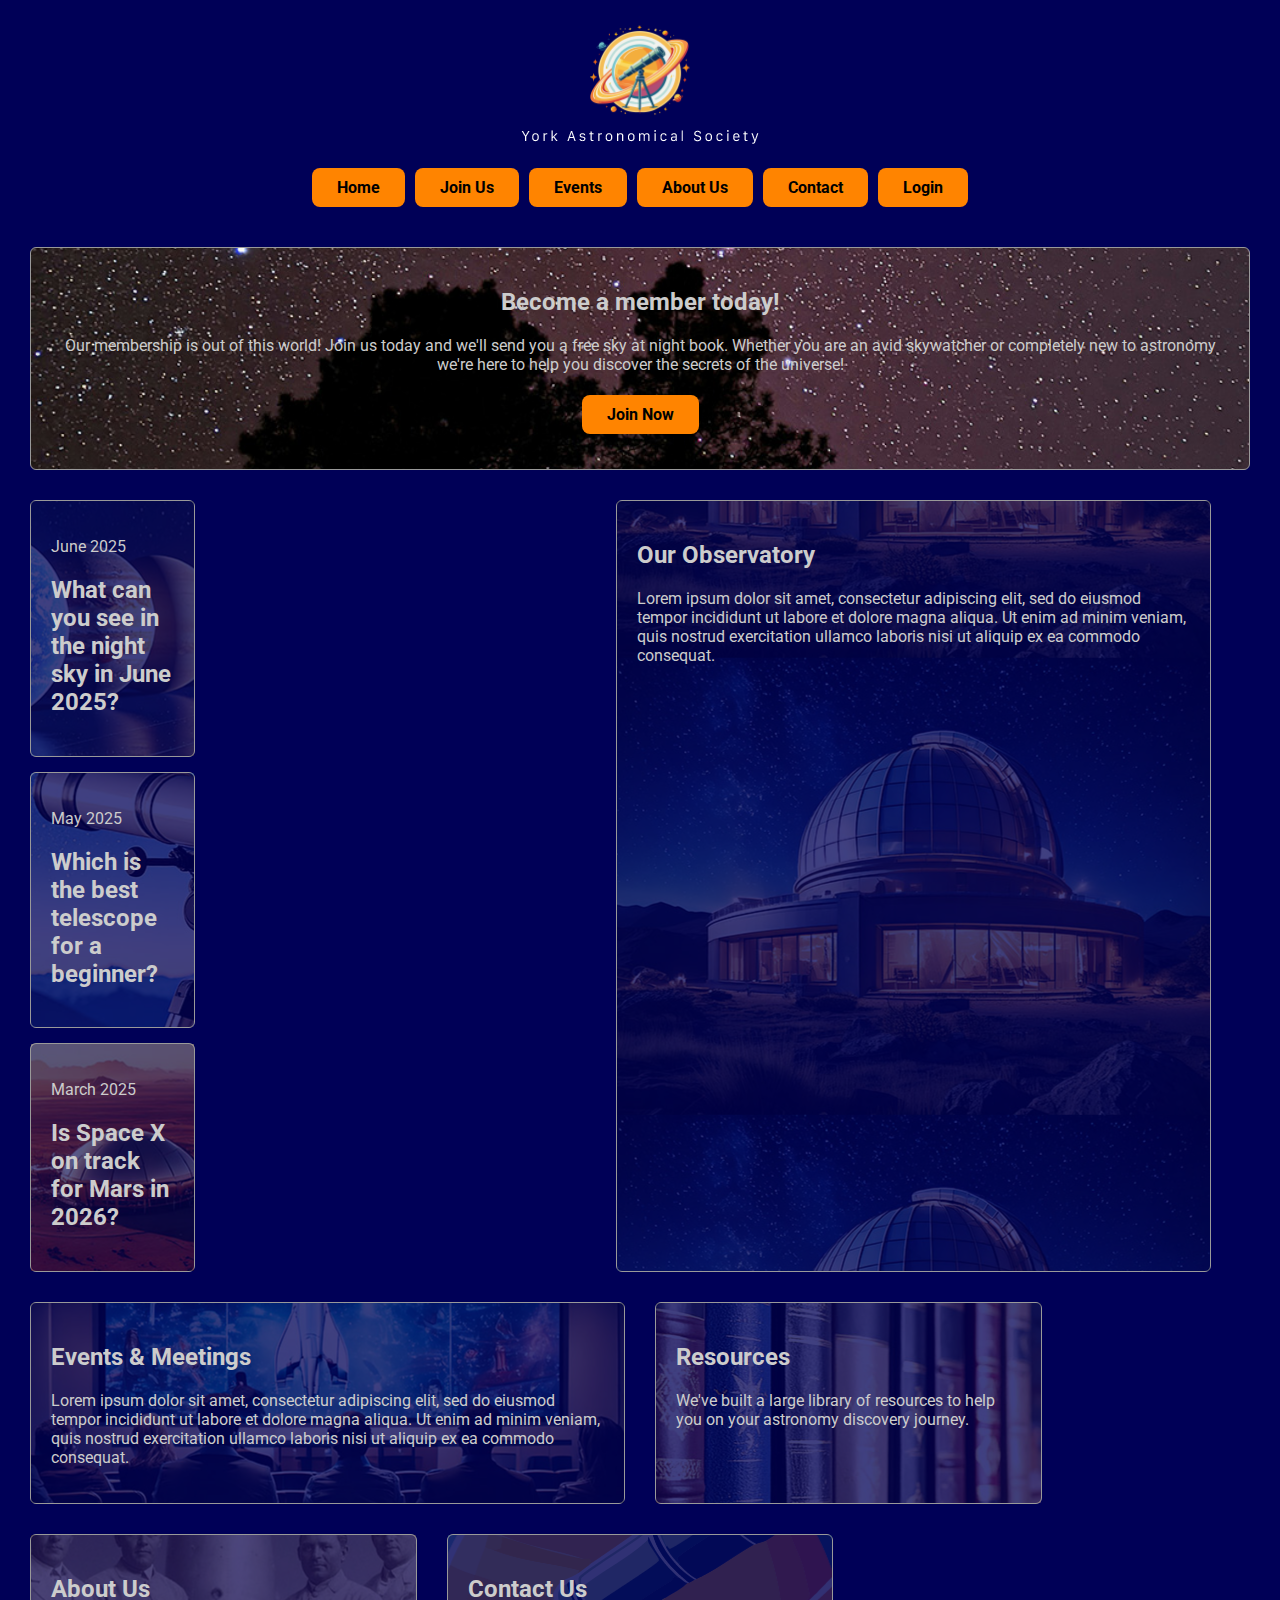
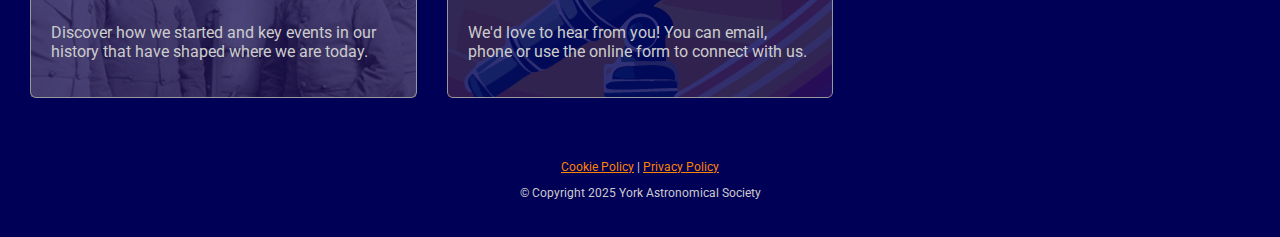
<file: index.htm>
<!DOCTYPE html>
<!--[if lt IE 7]>      <html class="no-js lt-ie9 lt-ie8 lt-ie7"> <![endif]-->
<!--[if IE 7]>         <html class="no-js lt-ie9 lt-ie8"> <![endif]-->
<!--[if IE 8]>         <html class="no-js lt-ie9"> <![endif]-->
<!--[if gt IE 8]>      <html class="no-js"> <![endif]-->
<html>
    <head>
        <meta charset="utf-8">
        <meta http-equiv="X-UA-Compatible" content="IE=edge">
        <title>York Astronomical Society</title>
        <meta name="description" content="The main website for The Astronomy Club UK">
        <meta name="viewport" content="width=device-width, initial-scale=1">
        <link rel="stylesheet" href="./assets/style.css">
        <link href="https://fonts.googleapis.com/css2?family=Roboto:wght@400;700&display=swap" rel="stylesheet">
    </head>
    <body>
        <!--[if lt IE 7]>
            <p class="browsehappy">You are using an <strong>outdated</strong> browser. Please <a href="#">upgrade your browser</a> to improve your experience.</p>
        <![endif]-->

        <!-- The main site-wide header just using flexbox and make responsive as possible -->
      
        <header class="header-container">
                <div id="header-logo">
                    <a href="./index.htm"><img src="./assets/images/astronomy-club-logo-sm.png" alt="York Astronomical Society logo" class="header-logo" width="100px" height="100px"></a>
                </div>
                <div id="header-logo">
                    <a href="./index.htm"><img src="./assets/images/yorkastrosoc.png" alt="York Astronomical Society" width="250px"></a>
                 </div>
            <!-- menu in the header -->
              
                 <div class="nav-menu-container">
                        <a class="nav-menu-button" href="./index.htm">Home</a>
                        <a class="nav-menu-button" href="./join.htm">Join Us</a>
                        <a class="nav-menu-button" href="./events-and-meetings.htm">Events</a>
                        <a class="nav-menu-button" href="./about.htm">About Us</a>
                        <a class="nav-menu-button" href="./contact.htm">Contact</a>
                        <a class="nav-menu-button" href="./login.htm">Login</a>
                </div>

                <!-- alternative menu using CSS grid - STRETCH GOAL JUST FOR ME hence commented out for this project presentation 
                 <input class="menu-btn" type="checkbox" id="menu-btn" name="menu-btn" />
                    <label class="menu-icon open-menu-label" for="menu-btn">
                        <span class="navicon" area-label="Hamburger menu 'icon'" />
                    </label>    
                       <nav class="menu nav-font">
                        <a class="nav-item nav-item-border" href="#">Home</a>
                        <a class="nav-item nav-item-border" href="#">Join Us</a>
                        <a class="nav-item nav-item-border" href="#">Events</a>
                        <a class="nav-item nav-item-border" href="#">About Us</a>
                        <a class="nav-item nav-item-border" href="#">Contact</a>
                        <a class="nav-item nav-item-border" href="#">More</a>
                    </nav> 
                -->
       </header>

        <!-- Main section including flexbox sections of various block sizes mobile friendly -->

       <section>
       <article>
        <div class="column-outer-margin">
            <div class=“boxes”>
	            <div class="columns">

                    <!-- Full width Flexbox section advertising membership and call to action 'Join Now' button -->

		            <div class="col col-hp-top-100 background-cover">
                        <div class="middle-align">
			            <h2>Become a member today!</h2>
                        <p>Our membership is out of this world! Join us today and we'll send you a free sky at night book. Whether you are an avid skywatcher or completely new to astronomy we're here to help you discover the secrets of the universe!</p>
                        <div class="nav-menu-container">
                        <a class="nav-menu-button" href="./join.htm">Join Now</a>
                        </div>
                        </div>
		            </div>

                    <!-- Blog section with three flexboxes for latest three blog posts -->
                    <div class="flex-container">
                    <div class="flex-item">
                    <a href="./blog-post-1.htm" style="display: contents;">
                        <div class="col col-33 col-1-33-blog-background">
			                <p>June 2025</p>
                            <h2>What can you see in the night sky in June 2025?</h2>
                        </div>
                    </a>
                    </div>
                    <div class="flex-item">
                    <a href="./blog-post-2.htm" style="display: contents;">
		                <div class="col col-33 col-2-33-blog-background">
			                <p>May 2025</p>
                            <h2>Which is the best telescope for a beginner?</h2>
		                </div>
                     </a>
                     </div>
                    <div class="flex-item">
                    <a href="./blog-post-3.htm" style="display: contents;">
		                <div class="col col-33 col-3-33-blog-background">
			                <p>March 2025</p>
                            <h2>Is Space X on track for Mars in 2026?</h2>
                        </div>
                    </a>
                    </div>
                    </div>
                    
                    <!-- Events and Meetings Flexbox blocks with CTA to find out more and book -->

                    <a href="./our-observatory.htm" style="display: contents;">
		                <div class="col col-50 col-1-50-blog-background">
                            <h2>Our Observatory</h2>
			                <p>Lorem ipsum dolor sit amet, consectetur adipiscing elit, sed do eiusmod tempor incididunt ut labore et dolore magna aliqua. Ut enim ad minim veniam, quis nostrud exercitation ullamco laboris nisi ut aliquip ex ea commodo consequat.</p>
		                </div>
                    </a>
                    <a href="./events-and-meetings.htm" style="display: contents;">
		                <div class="col col-50 col-2-50-blog-background">
                            <h2>Events & Meetings</h2>
			                <p>Lorem ipsum dolor sit amet, consectetur adipiscing elit, sed do eiusmod tempor incididunt ut labore et dolore magna aliqua. Ut enim ad minim veniam, quis nostrud exercitation ullamco laboris nisi ut aliquip ex ea commodo consequat.</p>
                        </div>
                    </a>

                    <!-- About Us, Contact Us, Find Us Flexbox blocks with links to find out more, contact form and page with map and directions -->

                    <a href="./resources.htm" style="display: contents;">
                        <div class="col col-33 col-4-33-blog-background">
                            <h2>Resources</h2>
			                <p>We've built a large library of resources to help you on your astronomy discovery journey.</p>
		                </div>
                    </a>
                    <a href="./about.htm" style="display: contents;">
		                <div class="col col-33 col-5-33-blog-background">
                            <h2>About Us</h2>
			                <p>Discover how we started and key events in our history that have shaped where we are today.</p>
                        </div>
                    </a>
		            <a href="./contact.htm" style="display: contents;">
		                <div class="col col-33 col-6-33-blog-background">
                            <h2>Contact Us</h2>
			                <p>We'd love to hear from you! You can email, phone or use the online form to connect with us.</p>
		                </div>
                    </a>
		        </div>
            </div>
        </article>
        </section>

        <!-- Footer section full width flexbox including copyright line and links to cookie and privacy policy etc -->
        <footer>
            <div class="footer-container">
                <div class="col col-hp-footer-100">
                    <p><a href="#">Cookie Policy</a> | <a href=#>Privacy Policy</a></p>
			    <p>&copy; Copyright 2025 York Astronomical Society</p>
		        </div>
            </div>
        </footer>


        <script src="" async defer></script>
    </body>
</html>
</file>
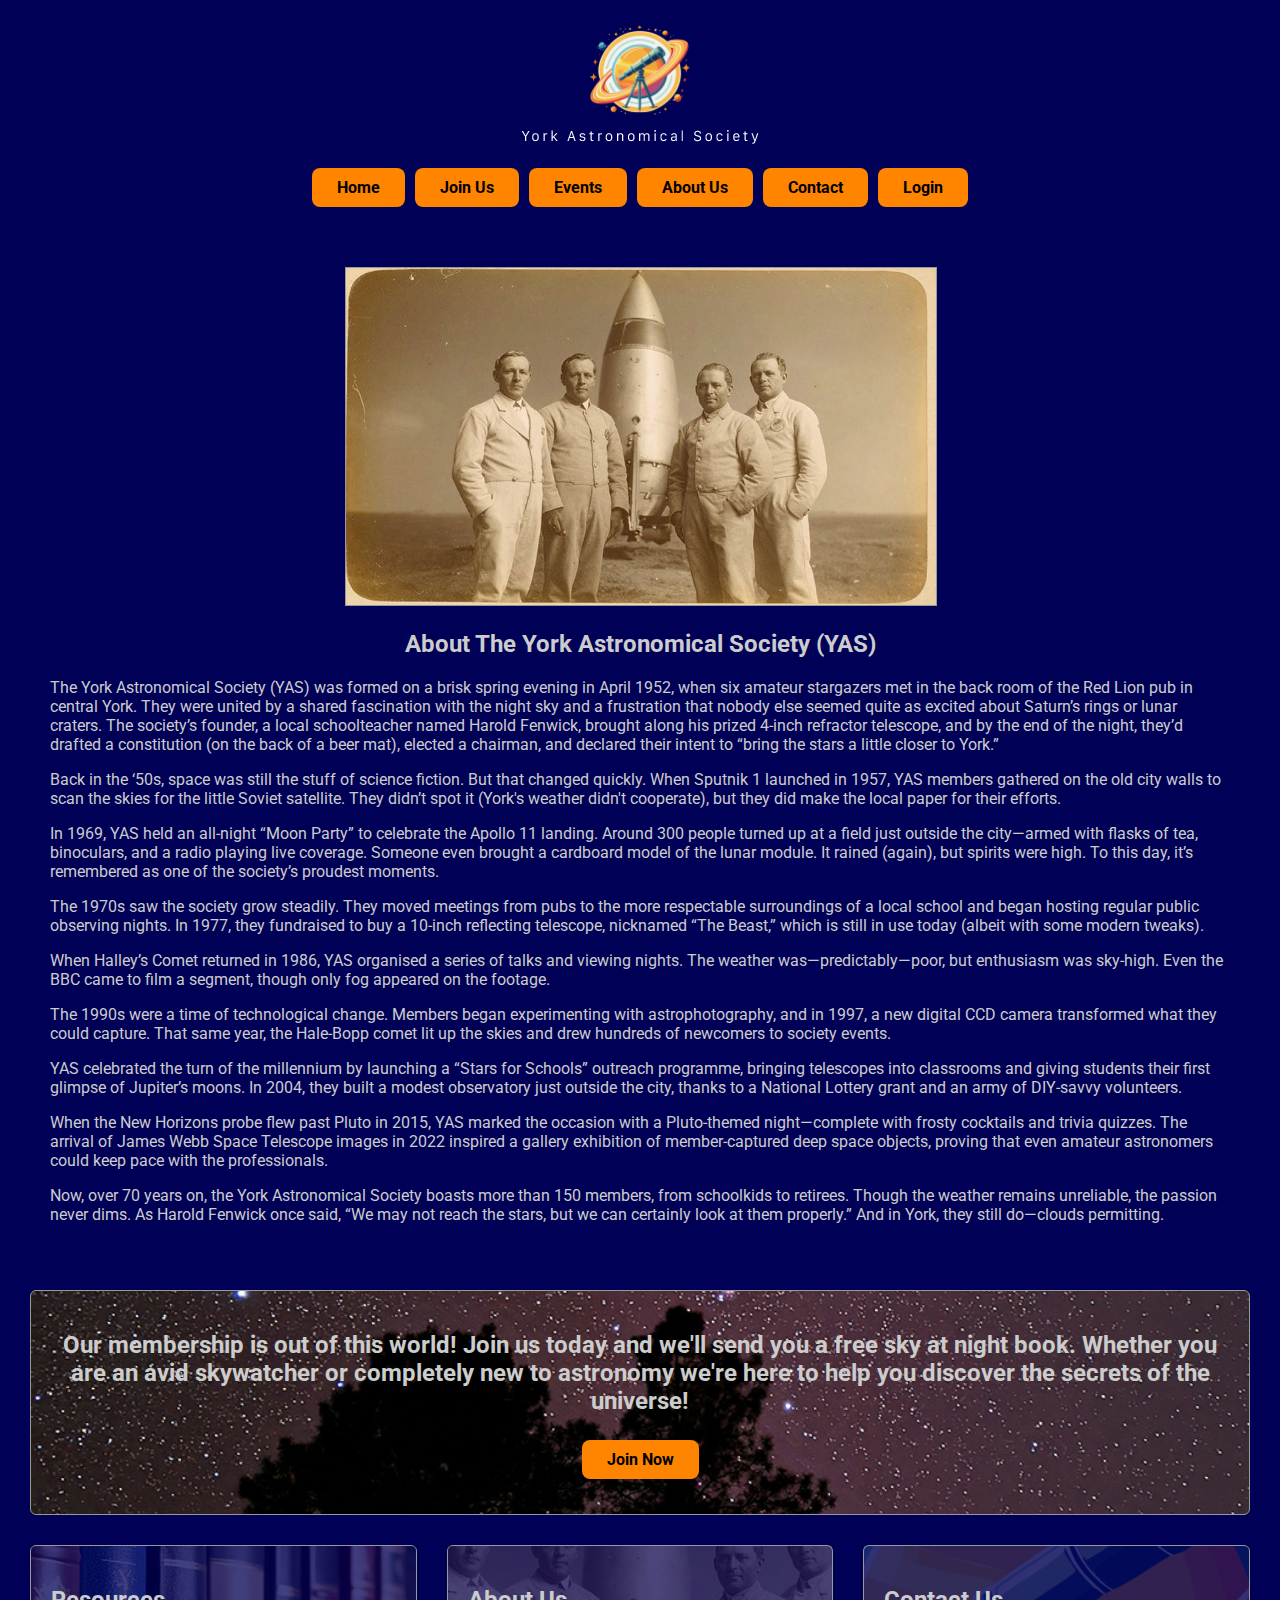
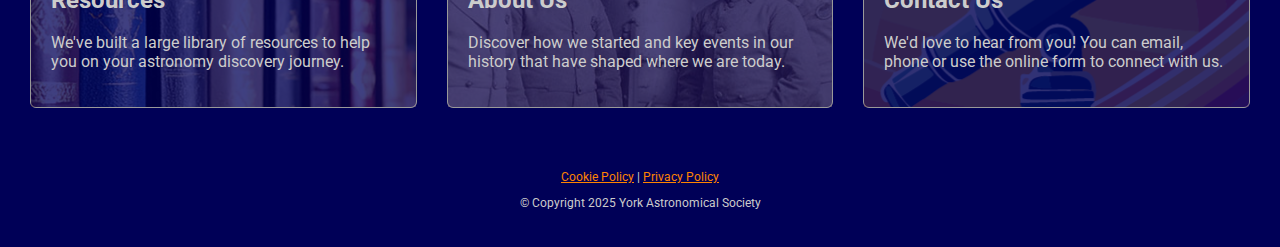
<file: about.htm>
<!DOCTYPE html>
<!--[if lt IE 7]>      <html class="no-js lt-ie9 lt-ie8 lt-ie7"> <![endif]-->
<!--[if IE 7]>         <html class="no-js lt-ie9 lt-ie8"> <![endif]-->
<!--[if IE 8]>         <html class="no-js lt-ie9"> <![endif]-->
<!--[if gt IE 8]>      <html class="no-js"> <![endif]-->
<html>
    <head>
        <meta charset="utf-8">
        <meta http-equiv="X-UA-Compatible" content="IE=edge">
        <title>The Astronomy Club</title>
        <meta name="description" content="The main website for The Astronomy Club UK">
        <meta name="viewport" content="width=device-width, initial-scale=1">
        <link rel="stylesheet" href="./assets/style.css">
        <link href="https://fonts.googleapis.com/css2?family=Roboto:wght@400;700&display=swap" rel="stylesheet">
    </head>
    <body>
        <!--[if lt IE 7]>
            <p class="browsehappy">You are using an <strong>outdated</strong> browser. Please <a href="#">upgrade your browser</a> to improve your experience.</p>
        <![endif]-->

        <!-- The main site-wide header just using flexbox and make responsive as possible -->
      
        <header class="header-container">
                <div id="header-logo">
                    <a href="./index.htm"><img src="./assets/images/astronomy-club-logo-sm.png" class="header-logo" width="100px" height="100px"></a>
                </div>
                <div id="header-logo">
                    <a href="./index.htm"><img src="./assets/images/yorkastrosoc.png" width="250px"></a>
                 </div>
            <!-- menu in the header -->
              
                 <div class="nav-menu-container">
                        <a class="nav-menu-button" href="./index.htm">Home</a>
                        <a class="nav-menu-button" href="./join.htm">Join Us</a>
                        <a class="nav-menu-button" href="./events-and-meetings.htm">Events</a>
                        <a class="nav-menu-button" href="./about.htm">About Us</a>
                        <a class="nav-menu-button" href="./contact.htm">Contact</a>
                        <a class="nav-menu-button" href="./login.htm">Login</a>
                </div>

                <!-- alternative menu using CSS grid - STRETCH GOAL JUST FOR ME hence commented out for this project presentation 
                 <input class="menu-btn" type="checkbox" id="menu-btn" name="menu-btn" />
                    <label class="menu-icon open-menu-label" for="menu-btn">
                        <span class="navicon" area-label="Hamburger menu 'icon'" />
                    </label>    
                       <nav class="menu nav-font">
                        <a class="nav-item nav-item-border" href="#">Home</a>
                        <a class="nav-item nav-item-border" href="#">Join Us</a>
                        <a class="nav-item nav-item-border" href="#">Events</a>
                        <a class="nav-item nav-item-border" href="#">About Us</a>
                        <a class="nav-item nav-item-border" href="#">Contact</a>
                        <a class="nav-item nav-item-border" href="#">More</a>
                    </nav> 
                -->
       </header>

        <!-- Main section including flexbox sections of various block sizes mobile friendly -->

       <section>
       <article>
        <div class="column-outer-margin">
            <div class=“boxes”>
	            <div class="columns">

                     <!-- Full width Flexbox section containing about us information and image -->
                      
                    <div class="col col-about-100">
                            <div class="blog-header-image-container">
                                <img src="./assets/images/about-us-retro.jpg" class="blog-header-image">
                            </div>
                            
                            <h2 style="text-align: center">About The York Astronomical Society (YAS)</h2>

                            <p>The York Astronomical Society (YAS) was formed on a brisk spring evening in April 1952, when six amateur stargazers met in the back room of the Red Lion pub in central York. They were united by a shared fascination with the night sky and a frustration that nobody else seemed quite as excited about Saturn’s rings or lunar craters. The society’s founder, a local schoolteacher named Harold Fenwick, brought along his prized 4-inch refractor telescope, and by the end of the night, they’d drafted a constitution (on the back of a beer mat), elected a chairman, and declared their intent to “bring the stars a little closer to York.”</p>

                            <p>Back in the ‘50s, space was still the stuff of science fiction. But that changed quickly. When Sputnik 1 launched in 1957, YAS members gathered on the old city walls to scan the skies for the little Soviet satellite. They didn’t spot it (York's weather didn't cooperate), but they did make the local paper for their efforts.</p>

                            <p>In 1969, YAS held an all-night “Moon Party” to celebrate the Apollo 11 landing. Around 300 people turned up at a field just outside the city—armed with flasks of tea, binoculars, and a radio playing live coverage. Someone even brought a cardboard model of the lunar module. It rained (again), but spirits were high. To this day, it’s remembered as one of the society’s proudest moments.</p>

                            <p>The 1970s saw the society grow steadily. They moved meetings from pubs to the more respectable surroundings of a local school and began hosting regular public observing nights. In 1977, they fundraised to buy a 10-inch reflecting telescope, nicknamed “The Beast,” which is still in use today (albeit with some modern tweaks).</p>

                            <p>When Halley’s Comet returned in 1986, YAS organised a series of talks and viewing nights. The weather was—predictably—poor, but enthusiasm was sky-high. Even the BBC came to film a segment, though only fog appeared on the footage.</p>

                            <p>The 1990s were a time of technological change. Members began experimenting with astrophotography, and in 1997, a new digital CCD camera transformed what they could capture. That same year, the Hale-Bopp comet lit up the skies and drew hundreds of newcomers to society events.</p>

                            <p>YAS celebrated the turn of the millennium by launching a “Stars for Schools” outreach programme, bringing telescopes into classrooms and giving students their first glimpse of Jupiter’s moons. In 2004, they built a modest observatory just outside the city, thanks to a National Lottery grant and an army of DIY-savvy volunteers.</p>

                            <p>When the New Horizons probe flew past Pluto in 2015, YAS marked the occasion with a Pluto-themed night—complete with frosty cocktails and trivia quizzes. The arrival of James Webb Space Telescope images in 2022 inspired a gallery exhibition of member-captured deep space objects, proving that even amateur astronomers could keep pace with the professionals.</p>

                            <p>Now, over 70 years on, the York Astronomical Society boasts more than 150 members, from schoolkids to retirees. Though the weather remains unreliable, the passion never dims. As Harold Fenwick once said, “We may not reach the stars, but we can certainly look at them properly.” And in York, they still do—clouds permitting.</p>
		            </div>

                    <!-- Full width Flexbox section advertising membership and call to action 'Join Now' button -->

		            <div class="col col-hp-top-100 background-cover">
                        <div class="middle-align">
			            <h2>Our membership is out of this world! Join us today and we'll send you a free sky at night book. Whether you are an avid skywatcher or completely new to astronomy we're here to help you discover the secrets of the universe!</h2>
                        <div class="nav-menu-container">
                        <a class="nav-menu-button" href="#">Join Now</a>
                        </div>
                        </div>
		            </div>


                    <!-- About Us, Contact Us, Find Us Flexbox blocks with links to find out more, contact form and page with map and directions -->

                    <a href="./resources.htm" style="display: contents;">
                        <div class="col col-33 col-4-33-blog-background">
                            <h2>Resources</h2>
			                <p>We've built a large library of resources to help you on your astronomy discovery journey.</p>
		                </div>
                    </a>
                    <a href="./about.htm" style="display: contents;">
		                <div class="col col-33 col-5-33-blog-background">
                            <h2>About Us</h2>
			                <p>Discover how we started and key events in our history that have shaped where we are today.</p>
                        </div>
                    </a>
		            <a href="./contact.htm" style="display: contents;">
		                <div class="col col-33 col-6-33-blog-background">
                            <h2>Contact Us</h2>
			                <p>We'd love to hear from you! You can email, phone or use the online form to connect with us.</p>
		                </div>
                    </a>
		        </div>
            </div>
        </article>
        </section>

        <!-- Footer section full width flexbox including copyright line and links to cookie and privacy policy etc -->
        <footer>
            <div class="footer-container">
                <div class="col col-hp-footer-100">
                    <p><a href="#">Cookie Policy</a> | <a href=#>Privacy Policy</a></p>
			    <p>&copy; Copyright 2025 York Astronomical Society</p>
		        </div>
            </div>
        </footer>








        <script src="" async defer></script>
    </body>
</html>
</file>
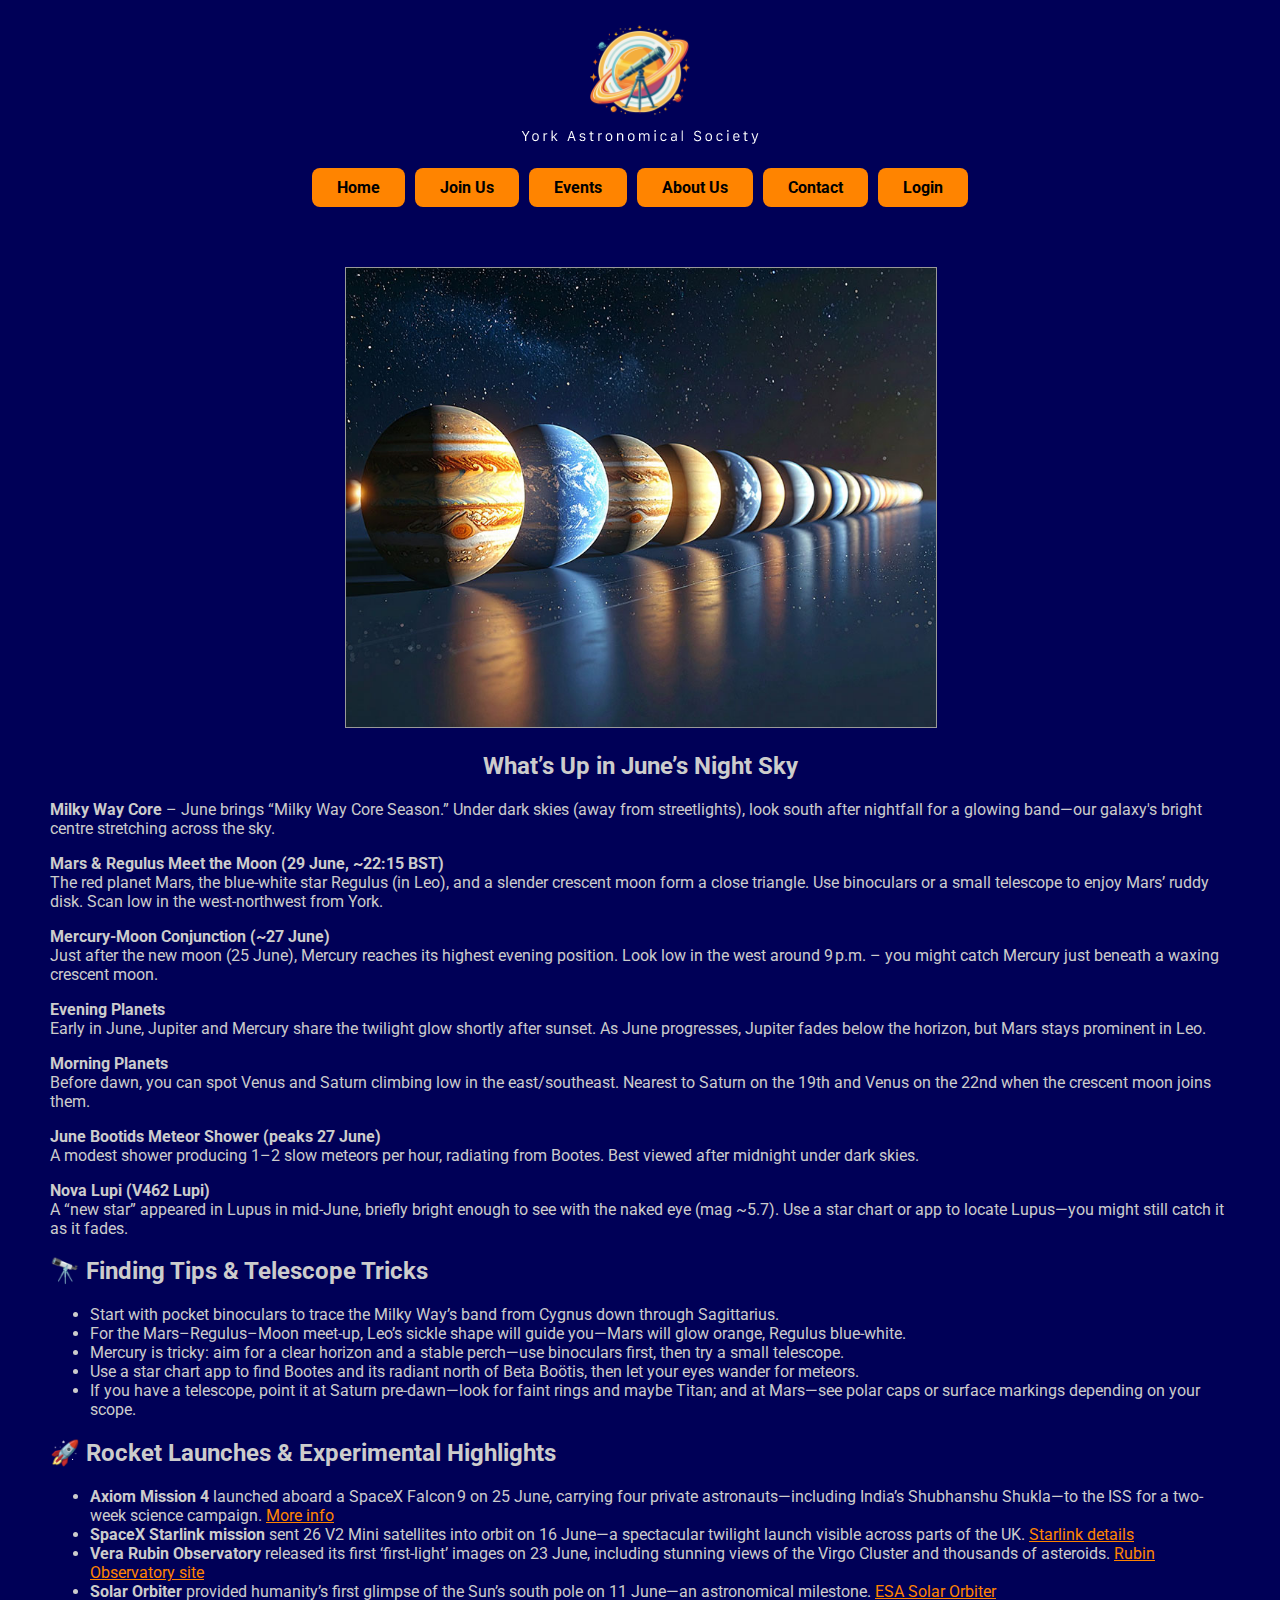
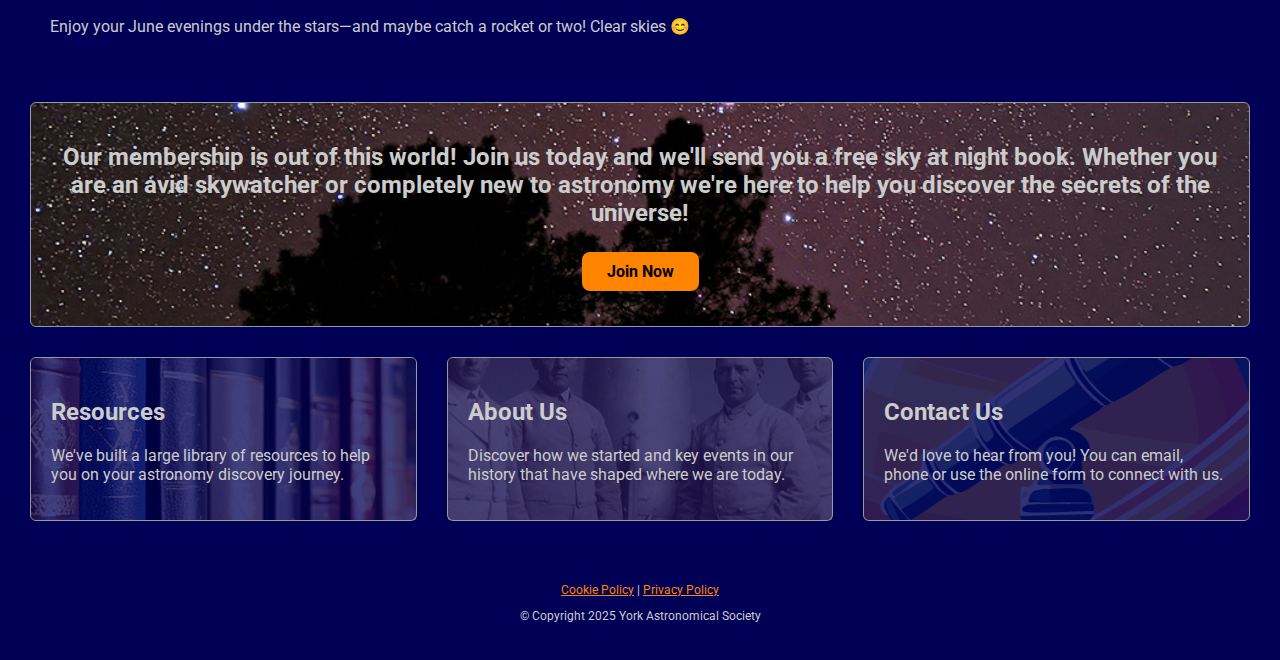
<file: blog-post-1.htm>
<!DOCTYPE html>
<!--[if lt IE 7]>      <html class="no-js lt-ie9 lt-ie8 lt-ie7"> <![endif]-->
<!--[if IE 7]>         <html class="no-js lt-ie9 lt-ie8"> <![endif]-->
<!--[if IE 8]>         <html class="no-js lt-ie9"> <![endif]-->
<!--[if gt IE 8]>      <html class="no-js"> <![endif]-->
<html>
    <head>
        <meta charset="utf-8">
        <meta http-equiv="X-UA-Compatible" content="IE=edge">
        <title>The Astronomy Club</title>
        <meta name="description" content="The main website for The Astronomy Club UK">
        <meta name="viewport" content="width=device-width, initial-scale=1">
        <link rel="stylesheet" href="./assets/style.css">
        <link href="https://fonts.googleapis.com/css2?family=Roboto:wght@400;700&display=swap" rel="stylesheet">
    </head>
    <body>
        <!--[if lt IE 7]>
            <p class="browsehappy">You are using an <strong>outdated</strong> browser. Please <a href="#">upgrade your browser</a> to improve your experience.</p>
        <![endif]-->

        <!-- The main site-wide header just using flexbox and make responsive as possible -->
      
        <header class="header-container">
                <div id="header-logo">
                    <a href="./index.htm"><img src="./assets/images/astronomy-club-logo-sm.png" class="header-logo" width="100px" height="100px"></a>
                </div>
                <div id="header-logo">
                    <a href="./index.htm"><img src="./assets/images/yorkastrosoc.png" width="250px"></a>
                 </div>
            <!-- menu in the header -->
              
                 <div class="nav-menu-container">
                        <a class="nav-menu-button" href="./index.htm">Home</a>
                        <a class="nav-menu-button" href="./join.htm">Join Us</a>
                        <a class="nav-menu-button" href="./events-and-meetings.htm">Events</a>
                        <a class="nav-menu-button" href="./about.htm">About Us</a>
                        <a class="nav-menu-button" href="./contact.htm">Contact</a>
                        <a class="nav-menu-button" href="./login.htm">Login</a>
                </div>

                <!-- alternative menu using CSS grid - STRETCH GOAL JUST FOR ME hence commented out for this project presentation 
                 <input class="menu-btn" type="checkbox" id="menu-btn" name="menu-btn" />
                    <label class="menu-icon open-menu-label" for="menu-btn">
                        <span class="navicon" area-label="Hamburger menu 'icon'" />
                    </label>    
                       <nav class="menu nav-font">
                        <a class="nav-item nav-item-border" href="#">Home</a>
                        <a class="nav-item nav-item-border" href="#">Join Us</a>
                        <a class="nav-item nav-item-border" href="#">Events</a>
                        <a class="nav-item nav-item-border" href="#">About Us</a>
                        <a class="nav-item nav-item-border" href="#">Contact</a>
                        <a class="nav-item nav-item-border" href="#">More</a>
                    </nav> 
                -->
       </header>

        <!-- Main section including flexbox sections of various block sizes mobile friendly -->

       <section>
       <article>
        <div class="column-outer-margin">
            <div class=“boxes”>
	            <div class="columns">

                     <!-- Full width Flexbox section containing the blog post information and header image -->

		            <div class="col col-about-100">
                            <div class="blog-header-image-container">
                                <img src="./assets/images/planets-in-a-row.jpg" class="blog-header-image">
                            </div>
                            <h2 style="text-align: center">What’s Up in June’s Night Sky</h2>
                            <p><strong>Milky Way Core</strong> – June brings “Milky Way Core Season.” Under dark skies (away from streetlights), look south after nightfall for a glowing band—our galaxy's bright centre stretching across the sky.</p>

                            <p><strong>Mars & Regulus Meet the Moon (29 June, ~22:15 BST)</strong><br>
                            The red planet Mars, the blue-white star Regulus (in Leo), and a slender crescent moon form a close triangle. Use binoculars or a small telescope to enjoy Mars’ ruddy disk. Scan low in the west-northwest from York.</p>

                            <p><strong>Mercury-Moon Conjunction (~27 June)</strong><br>
                            Just after the new moon (25 June), Mercury reaches its highest evening position. Look low in the west around 9 p.m. – you might catch Mercury just beneath a waxing crescent moon.</p>

                            <p><strong>Evening Planets</strong><br>
                            Early in June, Jupiter and Mercury share the twilight glow shortly after sunset. As June progresses, Jupiter fades below the horizon, but Mars stays prominent in Leo.</p>

                            <p><strong>Morning Planets</strong><br>
                            Before dawn, you can spot Venus and Saturn climbing low in the east/southeast. Nearest to Saturn on the 19th and Venus on the 22nd when the crescent moon joins them.</p>

                            <p><strong>June Bootids Meteor Shower (peaks 27 June)</strong><br>
                            A modest shower producing 1–2 slow meteors per hour, radiating from Bootes. Best viewed after midnight under dark skies.</p>

                            <p><strong>Nova Lupi (V462 Lupi)</strong><br>
                            A “new star” appeared in Lupus in mid-June, briefly bright enough to see with the naked eye (mag ~5.7). Use a star chart or app to locate Lupus—you might still catch it as it fades.</p>

                            <h2>🔭 Finding Tips & Telescope Tricks</h2>
                            <ul>
                                <li>Start with pocket binoculars to trace the Milky Way’s band from Cygnus down through Sagittarius.</li>
                                <li>For the Mars–Regulus–Moon meet-up, Leo’s sickle shape will guide you—Mars will glow orange, Regulus blue-white.</li>
                                <li>Mercury is tricky: aim for a clear horizon and a stable perch—use binoculars first, then try a small telescope.</li>
                                <li>Use a star chart app to find Bootes and its radiant north of Beta Boötis, then let your eyes wander for meteors.</li>
                                <li>If you have a telescope, point it at Saturn pre-dawn—look for faint rings and maybe Titan; and at Mars—see polar caps or surface markings depending on your scope.</li>
                            </ul>

                            <h2>🚀 Rocket Launches & Experimental Highlights</h2>
                            <ul>
                                <li><strong>Axiom Mission 4</strong> launched aboard a SpaceX Falcon 9 on 25 June, carrying four private astronauts—including India’s Shubhanshu Shukla—to the ISS for a two-week science campaign. <a href="https://www.axiomspace.com/missions/ax-4" target="_blank">More info</a></li>
                                <li><strong>SpaceX Starlink mission</strong> sent 26 V2 Mini satellites into orbit on 16 June—a spectacular twilight launch visible across parts of the UK. <a href="https://spaceflightnow.com/launch-schedule/" target="_blank">Starlink details</a></li>
                                <li><strong>Vera Rubin Observatory</strong> released its first ‘first-light’ images on 23 June, including stunning views of the Virgo Cluster and thousands of asteroids. <a href="https://www.lsst.org" target="_blank">Rubin Observatory site</a></li>
                                <li><strong>Solar Orbiter</strong> provided humanity’s first glimpse of the Sun’s south pole on 11 June—an astronomical milestone. <a href="https://www.esa.int/Science_Exploration/Space_Science/Solar_Orbiter" target="_blank">ESA Solar Orbiter</a></li>
                            </ul>

                            <p>Enjoy your June evenings under the stars—and maybe catch a rocket or two! Clear skies 😊</p>     
		            </div>

                    <!-- Full width Flexbox section advertising membership and call to action 'Join Now' button -->

		            <div class="col col-hp-top-100 background-cover">
                        <div class="middle-align">
			            <h2>Our membership is out of this world! Join us today and we'll send you a free sky at night book. Whether you are an avid skywatcher or completely new to astronomy we're here to help you discover the secrets of the universe!</h2>
                        <div class="nav-menu-container">
                        <a class="nav-menu-button" href="#">Join Now</a>
                        </div>
                        </div>
		            </div>


                    <!-- About Us, Contact Us, Find Us Flexbox blocks with links to find out more, contact form and page with map and directions -->

                    <a href="./resources.htm" style="display: contents;">
                        <div class="col col-33 col-4-33-blog-background">
                            <h2>Resources</h2>
			                <p>We've built a large library of resources to help you on your astronomy discovery journey.</p>
		                </div>
                    </a>
                    <a href="./about.htm" style="display: contents;">
		                <div class="col col-33 col-5-33-blog-background">
                            <h2>About Us</h2>
			                <p>Discover how we started and key events in our history that have shaped where we are today.</p>
                        </div>
                    </a>
		            <a href="./contact.htm" style="display: contents;">
		                <div class="col col-33 col-6-33-blog-background">
                            <h2>Contact Us</h2>
			                <p>We'd love to hear from you! You can email, phone or use the online form to connect with us.</p>
		                </div>
                    </a>
		        </div>
            </div>
        </article>
        </section>

        <!-- Footer section full width flexbox including copyright line and links to cookie and privacy policy etc -->
        <footer>
            <div class="footer-container">
                <div class="col col-hp-footer-100">
                    <p><a href="#">Cookie Policy</a> | <a href=#>Privacy Policy</a></p>
			    <p>&copy; Copyright 2025 York Astronomical Society</p>
		        </div>
            </div>
        </footer>








        <script src="" async defer></script>
    </body>
</html>
</file>
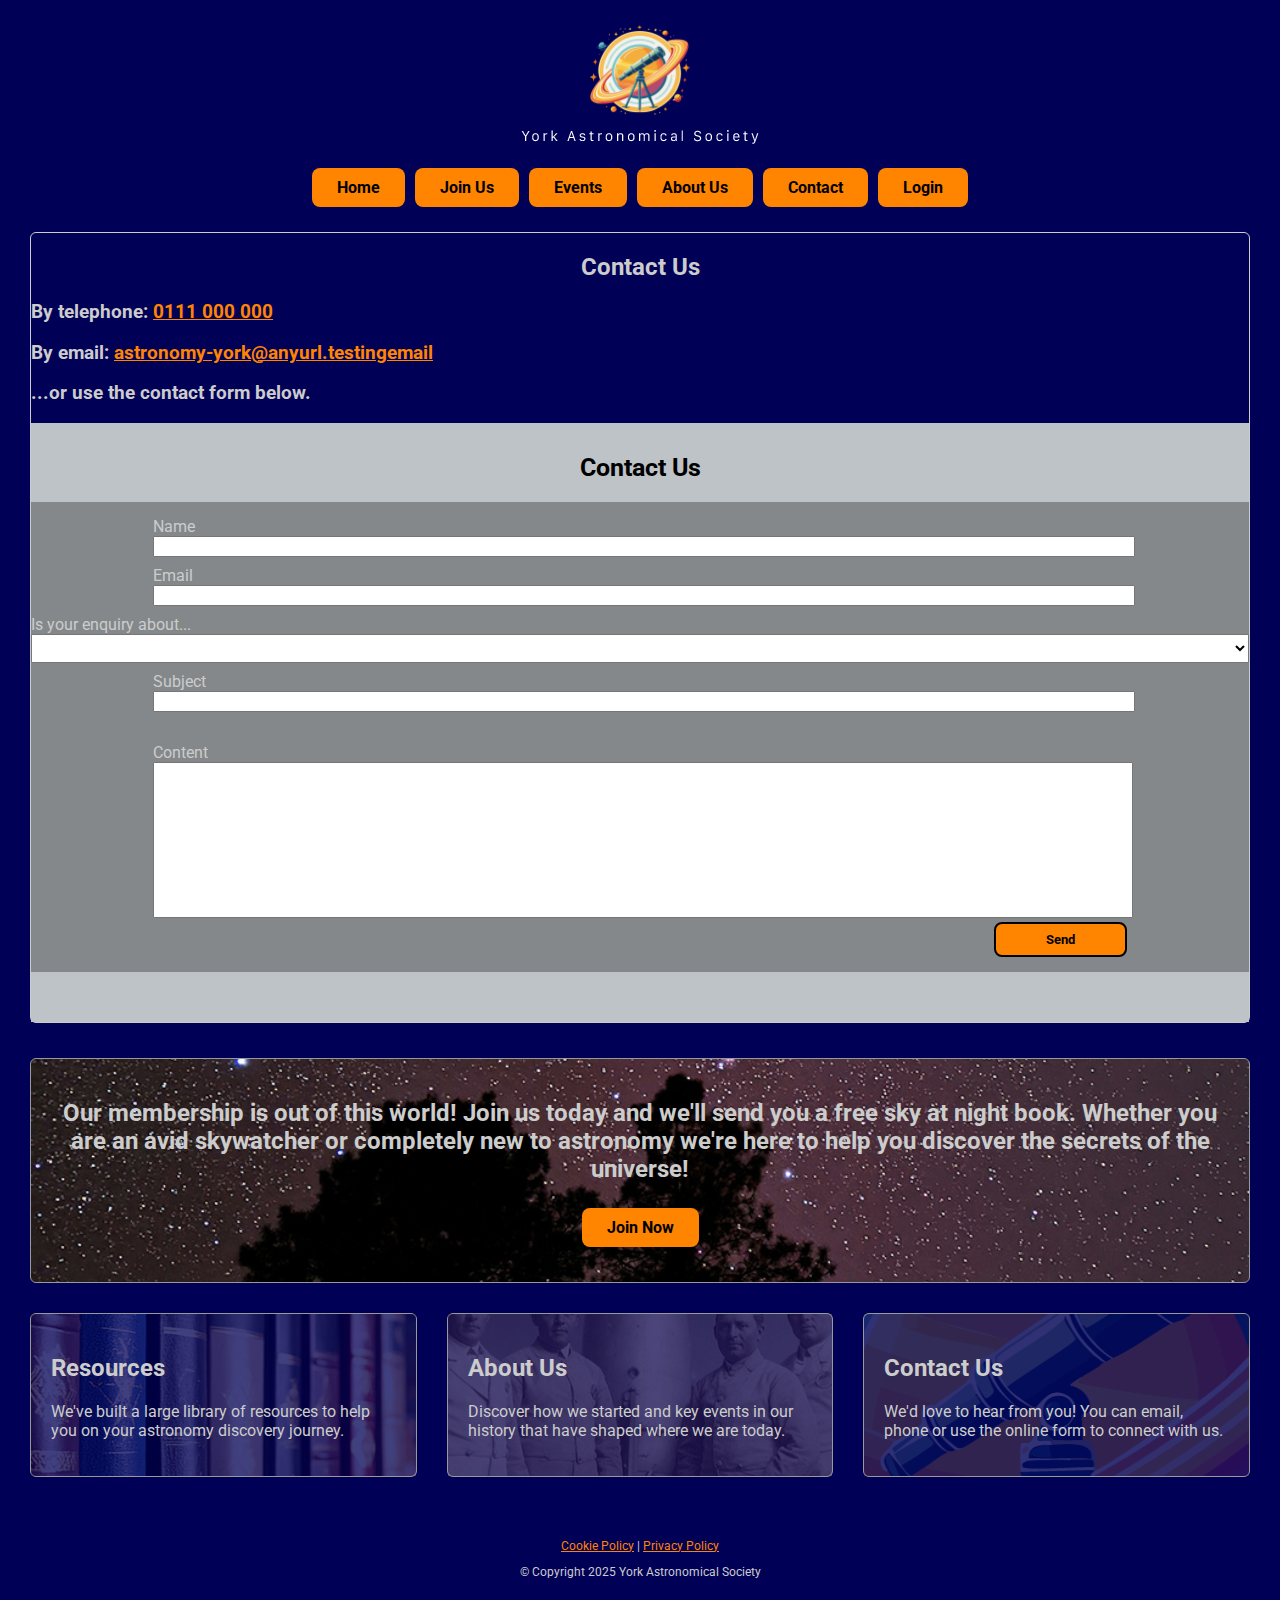
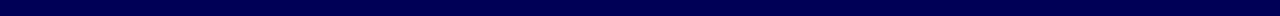
<file: contact.htm>
<!DOCTYPE html>
<!--[if lt IE 7]>      <html class="no-js lt-ie9 lt-ie8 lt-ie7"> <![endif]-->
<!--[if IE 7]>         <html class="no-js lt-ie9 lt-ie8"> <![endif]-->
<!--[if IE 8]>         <html class="no-js lt-ie9"> <![endif]-->
<!--[if gt IE 8]>      <html class="no-js"> <![endif]-->
<html>
    <head>
        <meta charset="utf-8">
        <meta http-equiv="X-UA-Compatible" content="IE=edge">
        <title>York Astronomical Society</title>
        <meta name="description" content="The main website for The Astronomy Club UK">
        <meta name="viewport" content="width=device-width, initial-scale=1">
        <link rel="stylesheet" href="./assets/style.css">
        <link href="https://fonts.googleapis.com/css2?family=Roboto:wght@400;700&display=swap" rel="stylesheet">
    </head>
    <body>
        <!--[if lt IE 7]>
            <p class="browsehappy">You are using an <strong>outdated</strong> browser. Please <a href="#">upgrade your browser</a> to improve your experience.</p>
        <![endif]-->

        <!-- The main site-wide header just using flexbox and make responsive as possible -->
      
        <header class="header-container">
                <div id="header-logo">
                    <a href="./index.htm"><img src="./assets/images/astronomy-club-logo-sm.png" alt="York Astronomical Society logo" class="header-logo" width="100px" height="100px"></a>
                </div>
                <div id="header-logo">
                    <a href="./index.htm"><img src="./assets/images/yorkastrosoc.png" alt="York Astronomical Society" width="250px"></a>
                 </div>
            <!-- menu in the header -->
              
                 <div class="nav-menu-container">
                        <a class="nav-menu-button" href="./index.htm">Home</a>
                        <a class="nav-menu-button" href="./join.htm">Join Us</a>
                        <a class="nav-menu-button" href="./events-and-meetings.htm">Events</a>
                        <a class="nav-menu-button" href="./about.htm">About Us</a>
                        <a class="nav-menu-button" href="./contact.htm">Contact</a>
                        <a class="nav-menu-button" href="./login.htm">Login</a>
                </div>

                <!-- alternative menu using CSS grid - STRETCH GOAL JUST FOR ME hence commented out for this project presentation 
                 <input class="menu-btn" type="checkbox" id="menu-btn" name="menu-btn" />
                    <label class="menu-icon open-menu-label" for="menu-btn">
                        <span class="navicon" area-label="Hamburger menu 'icon'" />
                    </label>    
                       <nav class="menu nav-font">
                        <a class="nav-item nav-item-border" href="#">Home</a>
                        <a class="nav-item nav-item-border" href="#">Join Us</a>
                        <a class="nav-item nav-item-border" href="#">Events</a>
                        <a class="nav-item nav-item-border" href="#">About Us</a>
                        <a class="nav-item nav-item-border" href="#">Contact</a>
                        <a class="nav-item nav-item-border" href="#">More</a>
                    </nav> 
                -->
       </header>

        <!-- Main section including flexbox sections of various block sizes mobile friendly -->

       <section>
       <article>
        <div class="col-outer-margin-form column-outer-margin">

                     <!-- Full width Flexbox section containing contact information and contact form -->

		            <div class="col-about-100">
                            <h2 style="text-align: center">Contact Us</h2>

                            <h3 class="form-details-link">By telephone: <a href="tel:0111000000">0111 000 000</a></h3>

                            <h3 class="form-details-link">By email: <a href="mailto:astronomy-york@anyurl.testingemail">astronomy-york@anyurl.testingemail</a></h3>
                        
                            <h3 class="form-details-link">...or use the contact form below.</h3>
                        <!-- contact us form code -->
                        
                        <section class="contact-section">
                            <h3>Contact Us</h3>
                            <form class="form">
                                <div class="name">
                                    <label for="name">Name</label>
                                    <input id="name" type="text" name="name">
                                </div>
                                <div class="email">
                                    <label for="email">Email</label>
                                    <input id="email" type="text" name="email">
                                </div>
                                <div class="enquiry">
                                    <label for="enquiry">Is your enquiry about...</label>
                                        <select name="enquiry" id="enquiry" style="width: 100%;color: black;font-size:22px;">
                                        <option value="blank"></option>
                                        <option value="Your membership">Membership</option>
                                        <option value="Joining the society">Joining the society</option>
                                        <option value="Events and meetings">Events and meetings</option>
                                        <option value="a general enquiry">a general enquiry</option>
                                        </select>
                                </div>
                                <div class="subject">
                                    <label for="subject">Subject</label>
                                    <input id="subject" type="text" name="subject">
                                </div>
                                <div class="content">
                                    <label id="contect" for="content">Content</label>
                                    <textarea name="content" id="" cols="30" rows="10"></textarea>
                                    <button type="submit">Send</button>

                                </div>
                            </form>
                        </section>   
                    </div>
        </div>
        <div class="column-outer-margin">       
            <div class=“boxes”>
	            <div class="columns">

                    <!-- Full width Flexbox section advertising membership and call to action 'Join Now' button -->

		            <div class="col col-hp-top-100 background-cover">
                        <div class="middle-align">
			            <h2>Our membership is out of this world! Join us today and we'll send you a free sky at night book. Whether you are an avid skywatcher or completely new to astronomy we're here to help you discover the secrets of the universe!</h2>
                        <div class="nav-menu-container">
                        <a class="nav-menu-button" href="#">Join Now</a>
                        </div>
                        </div>
		            </div>


                    <!-- About Us, Contact Us, Find Us Flexbox blocks with links to find out more, contact form and page with map and directions -->

                    <a href="./resources.htm" style="display: contents;">
                        <div class="col col-33 col-4-33-blog-background">
                            <h2>Resources</h2>
			                <p>We've built a large library of resources to help you on your astronomy discovery journey.</p>
		                </div>
                    </a>
                    <a href="./about.htm" style="display: contents;">
		                <div class="col col-33 col-5-33-blog-background">
                            <h2>About Us</h2>
			                <p>Discover how we started and key events in our history that have shaped where we are today.</p>
                        </div>
                    </a>
		            <a href="./contact.htm" style="display: contents;">
		                <div class="col col-33 col-6-33-blog-background">
                            <h2>Contact Us</h2>
			                <p>We'd love to hear from you! You can email, phone or use the online form to connect with us.</p>
		                </div>
                    </a>
                </div>
		    </div>
        </div>
        </article>
        </section>

        <!-- Footer section full width flexbox including copyright line and links to cookie and privacy policy etc -->
        <footer>
            <div class="footer-container">
                <div class="col col-hp-footer-100">
                    <p><a href="#">Cookie Policy</a> | <a href=#>Privacy Policy</a></p>
			    <p>&copy; Copyright 2025 York Astronomical Society</p>
		        </div>
            </div>
        </footer>

        <script src="" async defer></script>
    </body>
</html>
</file>
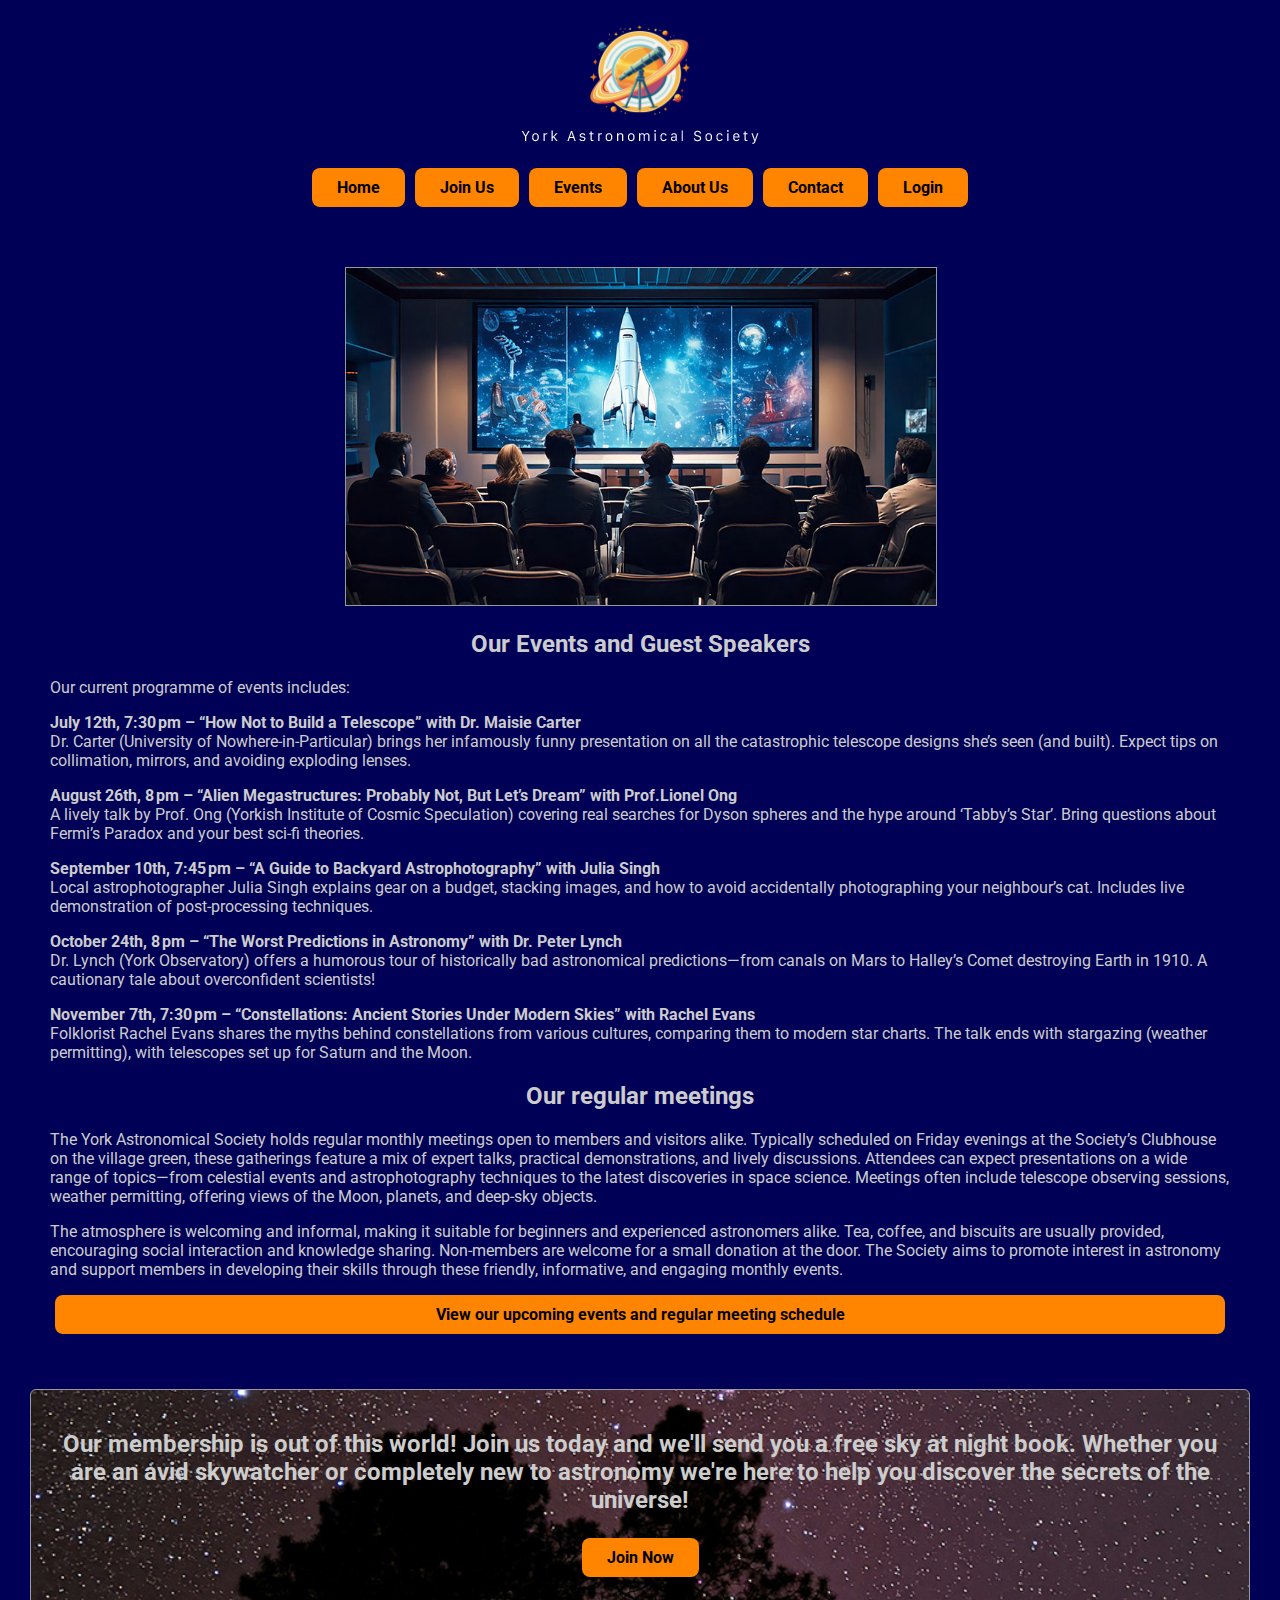
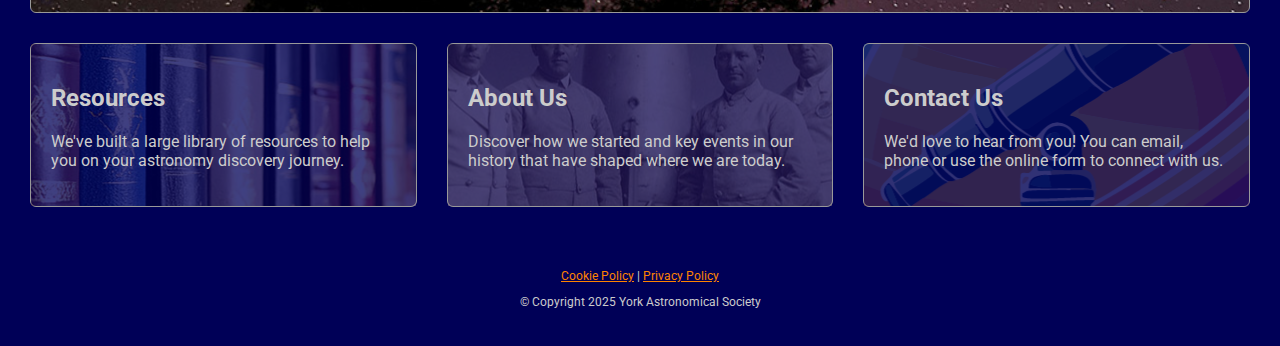
<file: events-and-meetings.htm>
<!DOCTYPE html>
<!--[if lt IE 7]>      <html class="no-js lt-ie9 lt-ie8 lt-ie7"> <![endif]-->
<!--[if IE 7]>         <html class="no-js lt-ie9 lt-ie8"> <![endif]-->
<!--[if IE 8]>         <html class="no-js lt-ie9"> <![endif]-->
<!--[if gt IE 8]>      <html class="no-js"> <![endif]-->
<html>
    <head>
        <meta charset="utf-8">
        <meta http-equiv="X-UA-Compatible" content="IE=edge">
        <title>York Astronomical Society</title>
        <meta name="description" content="The main website for The Astronomy Club UK">
        <!--<meta name="viewport" content="width=device-width, initial-scale=1"> --> <!-- commented out as not permitted for this exercise -->
        <link rel="stylesheet" href="./assets/style.css">
        <link href="https://fonts.googleapis.com/css2?family=Roboto:wght@400;700&display=swap" rel="stylesheet">
    </head>
    <body>
        <!--[if lt IE 7]>
            <p class="browsehappy">You are using an <strong>outdated</strong> browser. Please <a href="#">upgrade your browser</a> to improve your experience.</p>
        <![endif]-->

        <!-- The main site-wide header just using flexbox and make responsive as possible -->
      
        <header class="header-container">
                <div id="header-logo">
                    <a href="./index.htm"><img src="./assets/images/astronomy-club-logo-sm.png" alt="York Astronomical Society logo" class="header-logo" width="100px" height="100px"></a>
                </div>
                <div id="header-logo">
                    <a href="./index.htm"><img src="./assets/images/yorkastrosoc.png" alt="York Astronomical Society" width="250px"></a>
                 </div>
            <!-- menu in the header -->
              
                 <div class="nav-menu-container">
                        <a class="nav-menu-button" href="./index.htm">Home</a>
                        <a class="nav-menu-button" href="./join.htm">Join Us</a>
                        <a class="nav-menu-button" href="./events-and-meetings.htm">Events</a>
                        <a class="nav-menu-button" href="./about.htm">About Us</a>
                        <a class="nav-menu-button" href="./contact.htm">Contact</a>
                        <a class="nav-menu-button" href="./login.htm">Login</a>
                </div>

                <!-- alternative menu using CSS grid - STRETCH GOAL JUST FOR ME hence commented out for this project presentation 
                 <input class="menu-btn" type="checkbox" id="menu-btn" name="menu-btn" />
                    <label class="menu-icon open-menu-label" for="menu-btn">
                        <span class="navicon" area-label="Hamburger menu 'icon'" />
                    </label>    
                       <nav class="menu nav-font">
                        <a class="nav-item nav-item-border" href="#">Home</a>
                        <a class="nav-item nav-item-border" href="#">Join Us</a>
                        <a class="nav-item nav-item-border" href="#">Events</a>
                        <a class="nav-item nav-item-border" href="#">About Us</a>
                        <a class="nav-item nav-item-border" href="#">Contact</a>
                        <a class="nav-item nav-item-border" href="#">More</a>
                    </nav> 
                -->
       </header>

        <!-- Main section including flexbox sections of various block sizes mobile friendly -->

       <section>
       <article>
        <div class="column-outer-margin">
            <div class=“boxes”>
	            <div class="columns">

                     <!-- Full width Flexbox section containing about us information and image -->
                      
                    <div class="col col-about-100">
                            <div class="blog-header-image-container">
                                <img src="./assets/images/events-and-meetings.jpg" alt="Photo of a typical lecture at the society" class="blog-header-image">
                            </div>
                            
                            <h2 style="text-align: center">Our Events and Guest Speakers</h2>

                            <p>Our current programme of events includes:</p>

                            <p><strong>July 12th, 7:30 pm – “How Not to Build a Telescope” with Dr. Maisie Carter</strong><br />
                            Dr. Carter (University of Nowhere-in-Particular) brings her infamously funny presentation on all the catastrophic telescope designs she’s seen (and built). Expect tips on collimation, mirrors, and avoiding exploding lenses.</p>

                            <p><strong>August 26th, 8 pm – “Alien Megastructures: Probably Not, But Let’s Dream” with Prof.Lionel Ong</strong><br />
                            A lively talk by Prof. Ong (Yorkish Institute of Cosmic Speculation) covering real searches for Dyson spheres and the hype around ‘Tabby’s Star’. Bring questions about Fermi’s Paradox and your best sci-fi theories.</p>

                            <p><strong>September 10th, 7:45 pm – “A Guide to Backyard Astrophotography” with Julia Singh</strong><br />
                            Local astrophotographer Julia Singh explains gear on a budget, stacking images, and how to avoid accidentally photographing your neighbour’s cat. Includes live demonstration of post-processing techniques.</p>

                            <p><strong>October 24th, 8 pm – “The Worst Predictions in Astronomy” with Dr. Peter Lynch</strong><br />
                            Dr. Lynch (York Observatory) offers a humorous tour of historically bad astronomical predictions—from canals on Mars to Halley’s Comet destroying Earth in 1910. A cautionary tale about overconfident scientists!</p>

                            <p><strong>November 7th, 7:30 pm – “Constellations: Ancient Stories Under Modern Skies” with Rachel Evans</strong><br />
                            Folklorist Rachel Evans shares the myths behind constellations from various cultures, comparing them to modern star charts. The talk ends with stargazing (weather permitting), with telescopes set up for Saturn and the Moon.</p>

                            <h2 style="text-align: center">Our regular meetings</h2>

                            <p>The York Astronomical Society holds regular monthly meetings open to members and visitors alike. Typically scheduled on Friday evenings at the Society’s Clubhouse on the village green, these gatherings feature a mix of expert talks, practical demonstrations, and lively discussions. Attendees can expect presentations on a wide range of topics—from celestial events and astrophotography techniques to the latest discoveries in space science. Meetings often include telescope observing sessions, weather permitting, offering views of the Moon, planets, and deep-sky objects.</p>
                            
                            <p>The atmosphere is welcoming and informal, making it suitable for beginners and experienced astronomers alike. Tea, coffee, and biscuits are usually provided, encouraging social interaction and knowledge sharing. Non-members are welcome for a small donation at the door. The Society aims to promote interest in astronomy and support members in developing their skills through these friendly, informative, and engaging monthly events.</p>

                             <a class="nav-menu-button" href="#">View our upcoming events and regular meeting schedule</a>
                     </div>

                    <!-- Full width Flexbox section advertising membership and call to action 'Join Now' button -->

		            <div class="col col-hp-top-100 background-cover">
                        <div class="middle-align">
			            <h2>Our membership is out of this world! Join us today and we'll send you a free sky at night book. Whether you are an avid skywatcher or completely new to astronomy we're here to help you discover the secrets of the universe!</h2>
                        <div class="nav-menu-container">
                        <a class="nav-menu-button" href="#">Join Now</a>
                        </div>
                        </div>
		            </div>


                    <!-- About Us, Contact Us, Find Us Flexbox blocks with links to find out more, contact form and page with map and directions -->

                    <a href="./resources.htm" style="display: contents;">
                        <div class="col col-33 col-4-33-blog-background">
                            <h2>Resources</h2>
			                <p>We've built a large library of resources to help you on your astronomy discovery journey.</p>
		                </div>
                    </a>
                    <a href="./about.htm" style="display: contents;">
		                <div class="col col-33 col-5-33-blog-background">
                            <h2>About Us</h2>
			                <p>Discover how we started and key events in our history that have shaped where we are today.</p>
                        </div>
                    </a>
		            <a href="./contact.htm" style="display: contents;">
		                <div class="col col-33 col-6-33-blog-background">
                            <h2>Contact Us</h2>
			                <p>We'd love to hear from you! You can email, phone or use the online form to connect with us.</p>
		                </div>
                    </a>
		        </div>
            </div>
        </article>
        </section>

        <!-- Footer section full width flexbox including copyright line and links to cookie and privacy policy etc -->
        <footer>
            <div class="footer-container">
                <div class="col col-hp-footer-100">
                    <p><a href="#">Cookie Policy</a> | <a href=#>Privacy Policy</a></p>
			    <p>&copy; Copyright 2025 York Astronomical Society</p>
		        </div>
            </div>
        </footer>

        <script src="" async defer></script>
    </body>
</html>
</file>
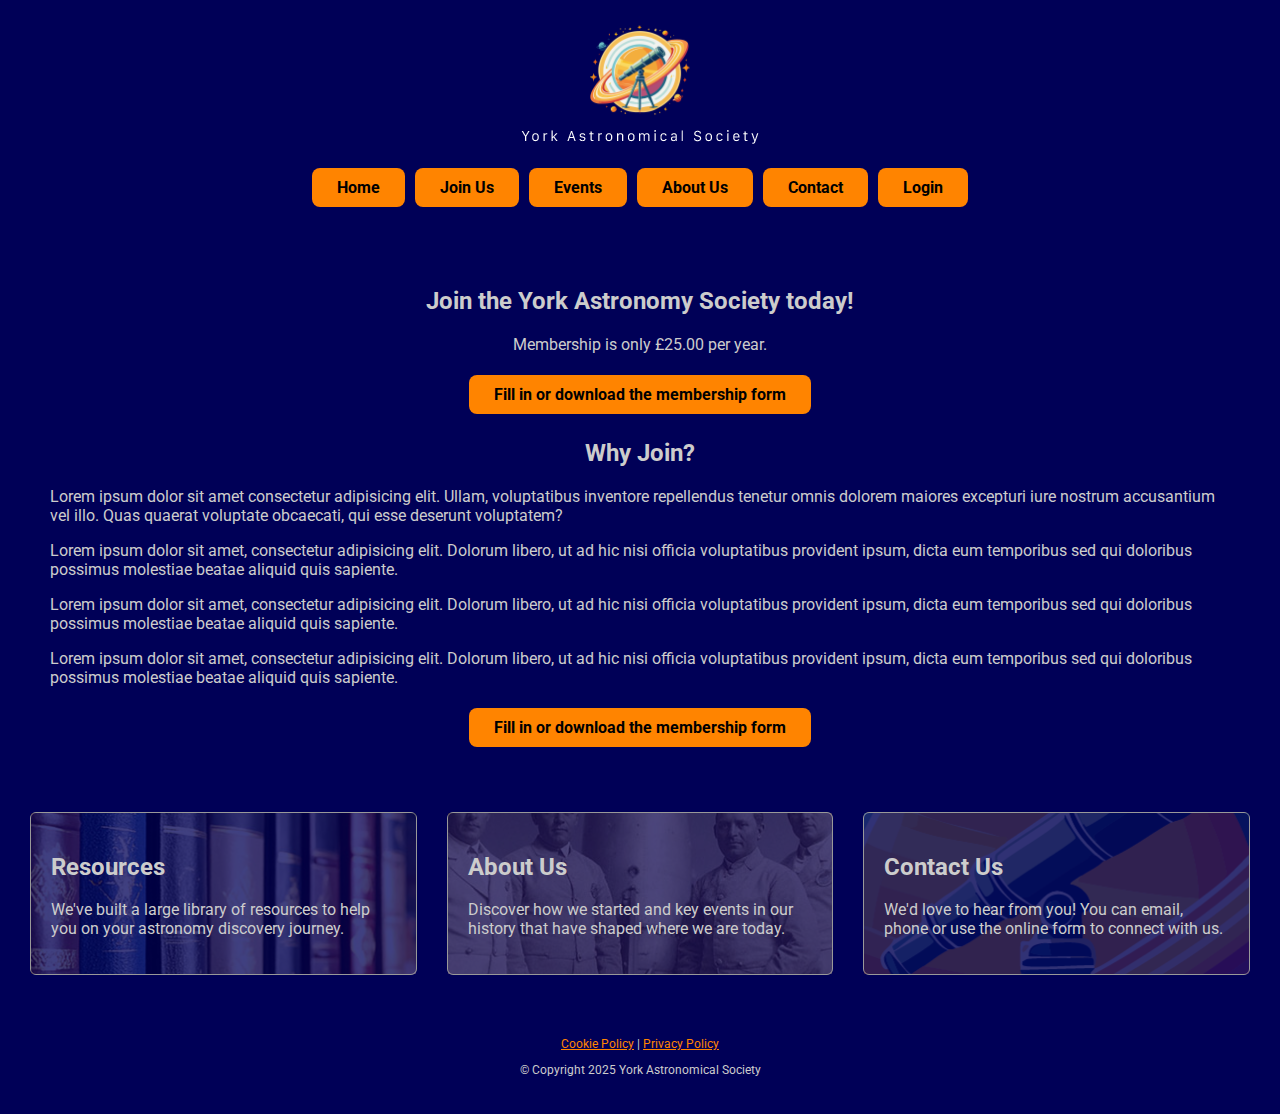
<file: join.htm>
<!DOCTYPE html>
<!--[if lt IE 7]>      <html class="no-js lt-ie9 lt-ie8 lt-ie7"> <![endif]-->
<!--[if IE 7]>         <html class="no-js lt-ie9 lt-ie8"> <![endif]-->
<!--[if IE 8]>         <html class="no-js lt-ie9"> <![endif]-->
<!--[if gt IE 8]>      <html class="no-js"> <![endif]-->
<html>
    <head>
        <meta charset="utf-8">
        <meta http-equiv="X-UA-Compatible" content="IE=edge">
        <title>The Astronomy Club</title>
        <meta name="description" content="The main website for The Astronomy Club UK">
        <meta name="viewport" content="width=device-width, initial-scale=1">
        <link rel="stylesheet" href="./assets/style.css">
        <link href="https://fonts.googleapis.com/css2?family=Roboto:wght@400;700&display=swap" rel="stylesheet">
    </head>
    <body>
        <!--[if lt IE 7]>
            <p class="browsehappy">You are using an <strong>outdated</strong> browser. Please <a href="#">upgrade your browser</a> to improve your experience.</p>
        <![endif]-->

        <!-- The main site-wide header just using flexbox and make responsive as possible -->
      
        <header class="header-container">
                <div id="header-logo">
                    <a href="/index.htm"><img src="./assets/images/astronomy-club-logo-sm.png" class="header-logo" width="100px" height="100px"></a>
                </div>
                <div id="header-logo">
                    <a href="/index.htm"><img src="./assets/images/yorkastrosoc.png" width="250px"></a>
                 </div>
            <!-- menu in the header -->
              
                 <div class="nav-menu-container">
                        <a class="nav-menu-button" href="./index.htm">Home</a>
                        <a class="nav-menu-button" href="./join.htm">Join Us</a>
                        <a class="nav-menu-button" href="./events-and-meetings.htm">Events</a>
                        <a class="nav-menu-button" href="./about.htm">About Us</a>
                        <a class="nav-menu-button" href="./contact.htm">Contact</a>
                        <a class="nav-menu-button" href="./login.htm">Login</a>
                </div>

                <!-- alternative menu using CSS grid - STRETCH GOAL JUST FOR ME hence commented out for this project presentation 
                 <input class="menu-btn" type="checkbox" id="menu-btn" name="menu-btn" />
                    <label class="menu-icon open-menu-label" for="menu-btn">
                        <span class="navicon" area-label="Hamburger menu 'icon'" />
                    </label>    
                       <nav class="menu nav-font">
                        <a class="nav-item nav-item-border" href="#">Home</a>
                        <a class="nav-item nav-item-border" href="#">Join Us</a>
                        <a class="nav-item nav-item-border" href="#">Events</a>
                        <a class="nav-item nav-item-border" href="#">About Us</a>
                        <a class="nav-item nav-item-border" href="#">Contact</a>
                        <a class="nav-item nav-item-border" href="#">More</a>
                    </nav> 
                -->
       </header>

        <!-- Main section including flexbox sections of various block sizes mobile friendly -->

       <section>
       <article>
        <div class="column-outer-margin">
            <div class=“boxes”>
	            <div class="columns">

                     <!-- Full width Flexbox section containing information abuot joining and link -->

		            <div class="col col-about-100">
                    
                        <h2 style="text-align: center;">Join the York Astronomy Society today!</h2>

                        <p style="text-align: center;">Membership is only £25.00 per year.</p>

                        <div class="middle-align">
                        <div class="nav-menu-container">
                        <a class="nav-menu-button" href="#">Fill in or download the membership form</a>
                        </div>
                        </div>

                        <h2 style="text-align: center;">Why Join?</h2>

                        <p>Lorem ipsum dolor sit amet consectetur adipisicing elit. Ullam, voluptatibus inventore repellendus tenetur omnis dolorem maiores excepturi iure nostrum accusantium vel illo. Quas quaerat voluptate obcaecati, qui esse deserunt voluptatem?</p>
                    
                        <p>Lorem ipsum dolor sit amet, consectetur adipisicing elit. Dolorum libero, ut ad hic nisi officia voluptatibus provident ipsum, dicta eum temporibus sed qui doloribus possimus molestiae beatae aliquid quis sapiente.</p>

                        <p>Lorem ipsum dolor sit amet, consectetur adipisicing elit. Dolorum libero, ut ad hic nisi officia voluptatibus provident ipsum, dicta eum temporibus sed qui doloribus possimus molestiae beatae aliquid quis sapiente.</p>

                        <p>Lorem ipsum dolor sit amet, consectetur adipisicing elit. Dolorum libero, ut ad hic nisi officia voluptatibus provident ipsum, dicta eum temporibus sed qui doloribus possimus molestiae beatae aliquid quis sapiente.</p>

                        <div class="middle-align">
                        <div class="nav-menu-container">
                        <a class="nav-menu-button" href="#">Fill in or download the membership form</a>
                        </div>
                        </div>
                    
                    </div>

                    <!-- Full width Flexbox section advertising membership and call to action 'Join Now' button -->

                        



                    <!-- About Us, Contact Us, Find Us Flexbox blocks with links to find out more, contact form and page with map and directions -->

                    <a href="/resources.htm" style="display: contents;">
                        <div class="col col-33 col-4-33-blog-background">
                            <h2>Resources</h2>
			                <p>We've built a large library of resources to help you on your astronomy discovery journey.</p>
		                </div>
                    </a>
                    <a href="/about.htm" style="display: contents;">
		                <div class="col col-33 col-5-33-blog-background">
                            <h2>About Us</h2>
			                <p>Discover how we started and key events in our history that have shaped where we are today.</p>
                        </div>
                    </a>
		            <a href="/contact.htm" style="display: contents;">
		                <div class="col col-33 col-6-33-blog-background">
                            <h2>Contact Us</h2>
			                <p>We'd love to hear from you! You can email, phone or use the online form to connect with us.</p>
		                </div>
                    </a>
		        </div>
            </div>
        </article>
        </section>

        <!-- Footer section full width flexbox including copyright line and links to cookie and privacy policy etc -->
        <footer>
            <div class="footer-container">
                <div class="col col-hp-footer-100">
                    <p><a href="#">Cookie Policy</a> | <a href=#>Privacy Policy</a></p>
			    <p>&copy; Copyright 2025 York Astronomical Society</p>
		        </div>
            </div>
        </footer>








        <script src="" async defer></script>
    </body>
</html>
</file>
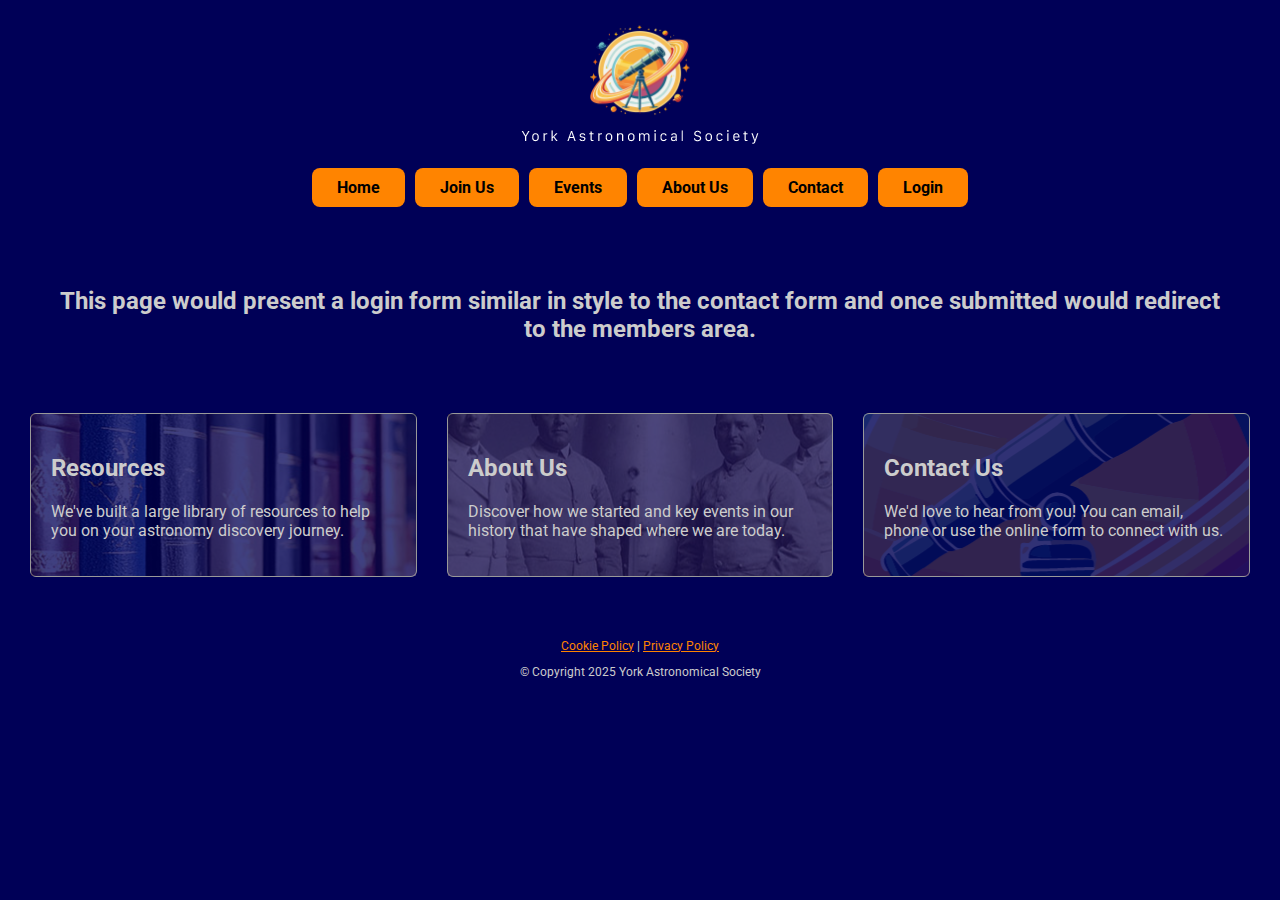
<file: login.htm>
<!DOCTYPE html>
<!--[if lt IE 7]>      <html class="no-js lt-ie9 lt-ie8 lt-ie7"> <![endif]-->
<!--[if IE 7]>         <html class="no-js lt-ie9 lt-ie8"> <![endif]-->
<!--[if IE 8]>         <html class="no-js lt-ie9"> <![endif]-->
<!--[if gt IE 8]>      <html class="no-js"> <![endif]-->
<html>
    <head>
        <meta charset="utf-8">
        <meta http-equiv="X-UA-Compatible" content="IE=edge">
        <title>The Astronomy Club</title>
        <meta name="description" content="The main website for The Astronomy Club UK">
        <meta name="viewport" content="width=device-width, initial-scale=1">
        <link rel="stylesheet" href="./assets/style.css">
        <link href="https://fonts.googleapis.com/css2?family=Roboto:wght@400;700&display=swap" rel="stylesheet">
    </head>
    <body>
        <!--[if lt IE 7]>
            <p class="browsehappy">You are using an <strong>outdated</strong> browser. Please <a href="#">upgrade your browser</a> to improve your experience.</p>
        <![endif]-->

        <!-- The main site-wide header just using flexbox and make responsive as possible -->
      
        <header class="header-container">
                <div id="header-logo">
                    <a href="/index.htm"><img src="./assets/images/astronomy-club-logo-sm.png" class="header-logo" width="100px" height="100px"></a>
                </div>
                <div id="header-logo">
                    <a href="/index.htm"><img src="./assets/images/yorkastrosoc.png" width="250px"></a>
                 </div>
            <!-- menu in the header -->
              
                 <div class="nav-menu-container">
                        <a class="nav-menu-button" href="./index.htm">Home</a>
                        <a class="nav-menu-button" href="./join.htm">Join Us</a>
                        <a class="nav-menu-button" href="./events-and-meetings.htm">Events</a>
                        <a class="nav-menu-button" href="./about.htm">About Us</a>
                        <a class="nav-menu-button" href="./contact.htm">Contact</a>
                        <a class="nav-menu-button" href="./login.htm">Login</a>
                </div>

                <!-- alternative menu using CSS grid - STRETCH GOAL JUST FOR ME hence commented out for this project presentation 
                 <input class="menu-btn" type="checkbox" id="menu-btn" name="menu-btn" />
                    <label class="menu-icon open-menu-label" for="menu-btn">
                        <span class="navicon" area-label="Hamburger menu 'icon'" />
                    </label>    
                       <nav class="menu nav-font">
                        <a class="nav-item nav-item-border" href="#">Home</a>
                        <a class="nav-item nav-item-border" href="#">Join Us</a>
                        <a class="nav-item nav-item-border" href="#">Events</a>
                        <a class="nav-item nav-item-border" href="#">About Us</a>
                        <a class="nav-item nav-item-border" href="#">Contact</a>
                        <a class="nav-item nav-item-border" href="#">More</a>
                    </nav> 
                -->
       </header>

        <!-- Main section including flexbox sections of various block sizes mobile friendly -->

       <section>
       <article>
        <div class="column-outer-margin">
            <div class=“boxes”>
	            <div class="columns">

                     <!-- Full width Flexbox section containing login information -->

		            <div class="col col-about-100">
                    
                        <h2 style="text-align: center;">This page would present a login form similar in style to the contact form and once submitted would redirect to the members area.</h2>
                    
                    </div>



                    <!-- About Us, Contact Us, Find Us Flexbox blocks with links to find out more, contact form and page with map and directions -->

                    <a href="/resources.htm" style="display: contents;">
                        <div class="col col-33 col-4-33-blog-background">
                            <h2>Resources</h2>
			                <p>We've built a large library of resources to help you on your astronomy discovery journey.</p>
		                </div>
                    </a>
                    <a href="/about.htm" style="display: contents;">
		                <div class="col col-33 col-5-33-blog-background">
                            <h2>About Us</h2>
			                <p>Discover how we started and key events in our history that have shaped where we are today.</p>
                        </div>
                    </a>
		            <a href="/contact.htm" style="display: contents;">
		                <div class="col col-33 col-6-33-blog-background">
                            <h2>Contact Us</h2>
			                <p>We'd love to hear from you! You can email, phone or use the online form to connect with us.</p>
		                </div>
                    </a>
		        </div>
            </div>
        </article>
        </section>

        <!-- Footer section full width flexbox including copyright line and links to cookie and privacy policy etc -->
        <footer>
            <div class="footer-container">
                <div class="col col-hp-footer-100">
                    <p><a href="#">Cookie Policy</a> | <a href=#>Privacy Policy</a></p>
			    <p>&copy; Copyright 2025 York Astronomical Society</p>
		        </div>
            </div>
        </footer>








        <script src="" async defer></script>
    </body>
</html>
</file>
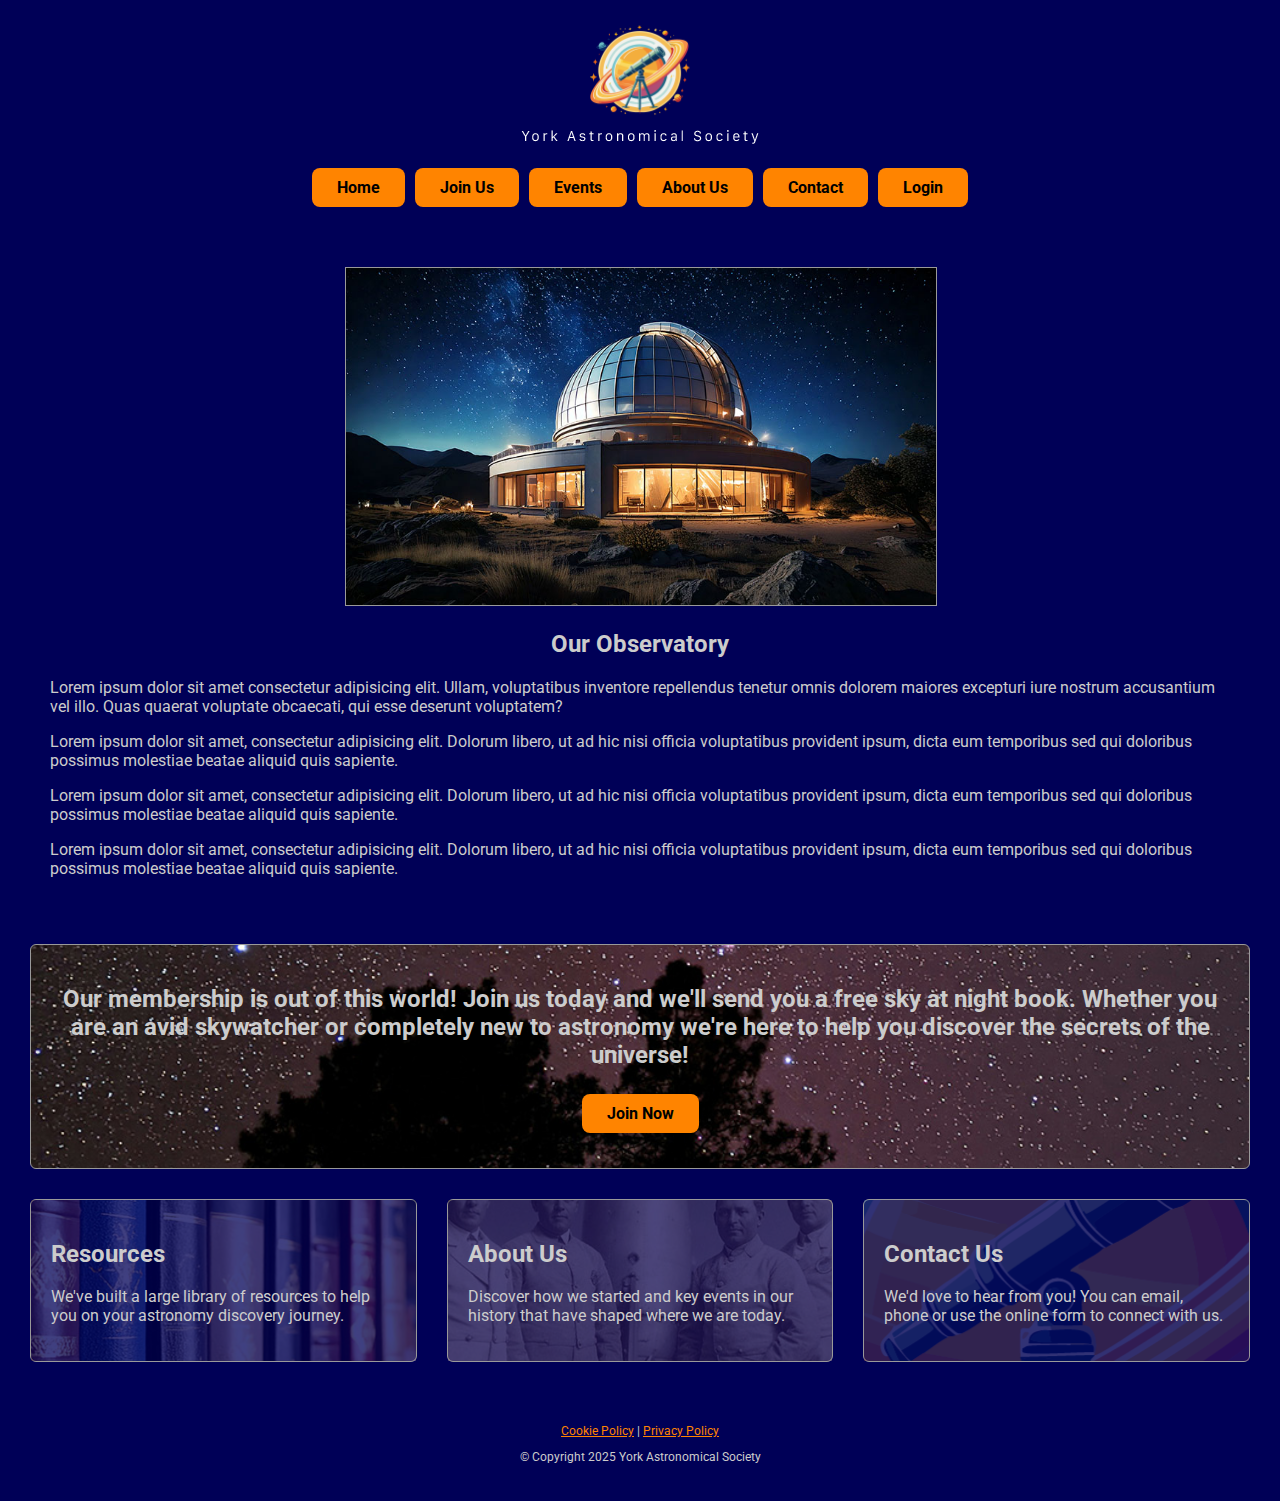
<file: our-observatory.htm>
<!DOCTYPE html>
<!--[if lt IE 7]>      <html class="no-js lt-ie9 lt-ie8 lt-ie7"> <![endif]-->
<!--[if IE 7]>         <html class="no-js lt-ie9 lt-ie8"> <![endif]-->
<!--[if IE 8]>         <html class="no-js lt-ie9"> <![endif]-->
<!--[if gt IE 8]>      <html class="no-js"> <![endif]-->
<html>
    <head>
        <meta charset="utf-8">
        <meta http-equiv="X-UA-Compatible" content="IE=edge">
        <title>The Astronomy Club</title>
        <meta name="description" content="The main website for The Astronomy Club UK">
        <meta name="viewport" content="width=device-width, initial-scale=1">
        <link rel="stylesheet" href="./assets/style.css">
        <link href="https://fonts.googleapis.com/css2?family=Roboto:wght@400;700&display=swap" rel="stylesheet">
    </head>
    <body>
        <!--[if lt IE 7]>
            <p class="browsehappy">You are using an <strong>outdated</strong> browser. Please <a href="#">upgrade your browser</a> to improve your experience.</p>
        <![endif]-->

        <!-- The main site-wide header just using flexbox and make responsive as possible -->
      
        <header class="header-container">
                <div id="header-logo">
                    <a href="./index.htm"><img src="./assets/images/astronomy-club-logo-sm.png" alt="York Astronomical Society logo" class="header-logo" width="100px" height="100px"></a>
                </div>
                <div id="header-logo">
                    <a href="./index.htm"><img src="./assets/images/yorkastrosoc.png" alt="York Astronomical Society" width="250px"></a>
                 </div>
            <!-- menu in the header -->
              
                 <div class="nav-menu-container">
                        <a class="nav-menu-button" href="./index.htm">Home</a>
                        <a class="nav-menu-button" href="./join.htm">Join Us</a>
                        <a class="nav-menu-button" href="./events-and-meetings.htm">Events</a>
                        <a class="nav-menu-button" href="./about.htm">About Us</a>
                        <a class="nav-menu-button" href="./contact.htm">Contact</a>
                        <a class="nav-menu-button" href="./login.htm">Login</a>
                </div>

                <!-- alternative menu using CSS grid - STRETCH GOAL JUST FOR ME hence commented out for this project presentation 
                 <input class="menu-btn" type="checkbox" id="menu-btn" name="menu-btn" />
                    <label class="menu-icon open-menu-label" for="menu-btn">
                        <span class="navicon" area-label="Hamburger menu 'icon'" />
                    </label>    
                       <nav class="menu nav-font">
                        <a class="nav-item nav-item-border" href="#">Home</a>
                        <a class="nav-item nav-item-border" href="#">Join Us</a>
                        <a class="nav-item nav-item-border" href="#">Events</a>
                        <a class="nav-item nav-item-border" href="#">About Us</a>
                        <a class="nav-item nav-item-border" href="#">Contact</a>
                        <a class="nav-item nav-item-border" href="#">More</a>
                    </nav> 
                -->
       </header>

        <!-- Main section including flexbox sections of various block sizes mobile friendly -->

       <section>
       <article>
        <div class="column-outer-margin">
            <div class=“boxes”>
	            <div class="columns">

                     <!-- Full width Flexbox section containing information about our observatory -->

                     <div class="col col-about-100">
                        <div class="blog-header-image-container">
                            <img src="./assets/images/observatory.jpg" alt="Our telescope and observatory" class="blog-header-image">
                        </div>
                    
                        <h2 style="text-align: center;">Our Observatory</h2>

                        <p>Lorem ipsum dolor sit amet consectetur adipisicing elit. Ullam, voluptatibus inventore repellendus tenetur omnis dolorem maiores excepturi iure nostrum accusantium vel illo. Quas quaerat voluptate obcaecati, qui esse deserunt voluptatem?</p>
                    
                        <p>Lorem ipsum dolor sit amet, consectetur adipisicing elit. Dolorum libero, ut ad hic nisi officia voluptatibus provident ipsum, dicta eum temporibus sed qui doloribus possimus molestiae beatae aliquid quis sapiente.</p>

                        <p>Lorem ipsum dolor sit amet, consectetur adipisicing elit. Dolorum libero, ut ad hic nisi officia voluptatibus provident ipsum, dicta eum temporibus sed qui doloribus possimus molestiae beatae aliquid quis sapiente.</p>

                        <p>Lorem ipsum dolor sit amet, consectetur adipisicing elit. Dolorum libero, ut ad hic nisi officia voluptatibus provident ipsum, dicta eum temporibus sed qui doloribus possimus molestiae beatae aliquid quis sapiente.</p>
                    
                    </div>

                    <!-- Full width Flexbox section advertising membership and call to action 'Join Now' button -->

                    <div class="col col-hp-top-100 background-cover">
                        <div class="middle-align">
			            <h2>Our membership is out of this world! Join us today and we'll send you a free sky at night book. Whether you are an avid skywatcher or completely new to astronomy we're here to help you discover the secrets of the universe!</h2>
                        <div class="nav-menu-container">
                        <a class="nav-menu-button" href="./join.htm">Join Now</a>
                        </div>
                        </div>
		            </div>    



                    <!-- About Us, Contact Us, Find Us Flexbox blocks with links to find out more, contact form and page with map and directions -->

                    <a href="./resources.htm" style="display: contents;">
                        <div class="col col-33 col-4-33-blog-background">
                            <h2>Resources</h2>
			                <p>We've built a large library of resources to help you on your astronomy discovery journey.</p>
		                </div>
                    </a>
                    <a href="./about.htm" style="display: contents;">
		                <div class="col col-33 col-5-33-blog-background">
                            <h2>About Us</h2>
			                <p>Discover how we started and key events in our history that have shaped where we are today.</p>
                        </div>
                    </a>
		            <a href="./contact.htm" style="display: contents;">
		                <div class="col col-33 col-6-33-blog-background">
                            <h2>Contact Us</h2>
			                <p>We'd love to hear from you! You can email, phone or use the online form to connect with us.</p>
		                </div>
                    </a>
		        </div>
            </div>
        </article>
        </section>

        <!-- Footer section full width flexbox including copyright line and links to cookie and privacy policy etc -->
        <footer>
            <div class="footer-container">
                <div class="col col-hp-footer-100">
                    <p><a href="#">Cookie Policy</a> | <a href=#>Privacy Policy</a></p>
			    <p>&copy; Copyright 2025 York Astronomical Society</p>
		        </div>
            </div>
        </footer>

        <script src="" async defer></script>
    </body>
</html>
</file>
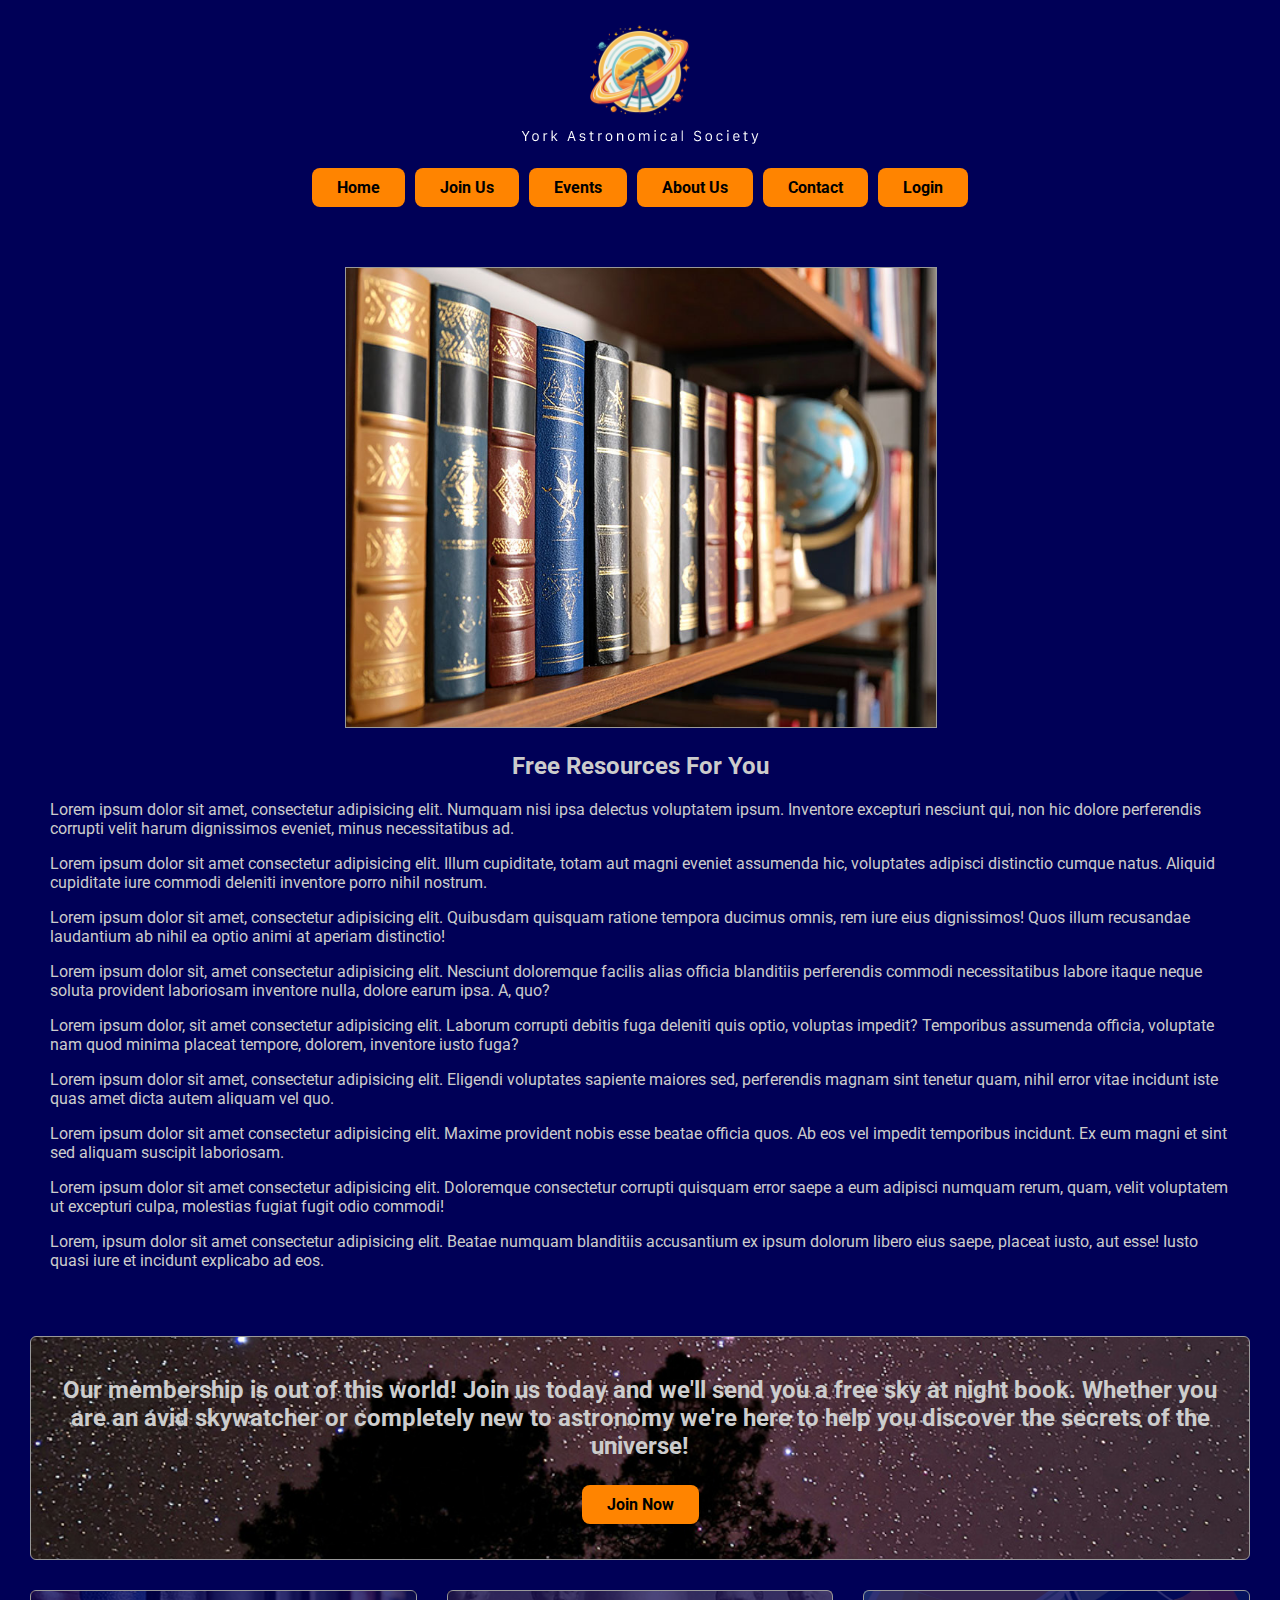
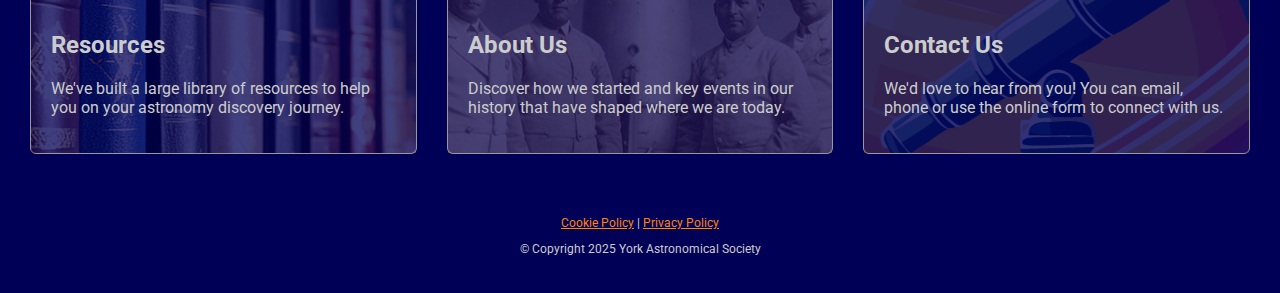
<file: resources.htm>
<!DOCTYPE html>
<!--[if lt IE 7]>      <html class="no-js lt-ie9 lt-ie8 lt-ie7"> <![endif]-->
<!--[if IE 7]>         <html class="no-js lt-ie9 lt-ie8"> <![endif]-->
<!--[if IE 8]>         <html class="no-js lt-ie9"> <![endif]-->
<!--[if gt IE 8]>      <html class="no-js"> <![endif]-->
<html>
    <head>
        <meta charset="utf-8">
        <meta http-equiv="X-UA-Compatible" content="IE=edge">
        <title>The Astronomy Club</title>
        <meta name="description" content="The main website for The Astronomy Club UK">
        <meta name="viewport" content="width=device-width, initial-scale=1">
        <link rel="stylesheet" href="./assets/style.css">
        <link href="https://fonts.googleapis.com/css2?family=Roboto:wght@400;700&display=swap" rel="stylesheet">
    </head>
    <body>
        <!--[if lt IE 7]>
            <p class="browsehappy">You are using an <strong>outdated</strong> browser. Please <a href="#">upgrade your browser</a> to improve your experience.</p>
        <![endif]-->

        <!-- The main site-wide header just using flexbox and make responsive as possible -->
      
        <header class="header-container">
                <div id="header-logo">
                    <a href="./index.htm"><img src="./assets/images/astronomy-club-logo-sm.png" class="header-logo" width="100px" height="100px"></a>
                </div>
                <div id="header-logo">
                    <a href="./index.htm"><img src="./assets/images/yorkastrosoc.png" width="250px"></a>
                 </div>
            <!-- menu in the header -->
              
                 <div class="nav-menu-container">
                        <a class="nav-menu-button" href="./index.htm">Home</a>
                        <a class="nav-menu-button" href="./join.htm">Join Us</a>
                        <a class="nav-menu-button" href="./events-and-meetings.htm">Events</a>
                        <a class="nav-menu-button" href="./about.htm">About Us</a>
                        <a class="nav-menu-button" href="./contact.htm">Contact</a>
                        <a class="nav-menu-button" href="./login.htm">Login</a>
                </div>

                <!-- alternative menu using CSS grid - STRETCH GOAL JUST FOR ME hence commented out for this project presentation 
                 <input class="menu-btn" type="checkbox" id="menu-btn" name="menu-btn" />
                    <label class="menu-icon open-menu-label" for="menu-btn">
                        <span class="navicon" area-label="Hamburger menu 'icon'" />
                    </label>    
                       <nav class="menu nav-font">
                        <a class="nav-item nav-item-border" href="#">Home</a>
                        <a class="nav-item nav-item-border" href="#">Join Us</a>
                        <a class="nav-item nav-item-border" href="#">Events</a>
                        <a class="nav-item nav-item-border" href="#">About Us</a>
                        <a class="nav-item nav-item-border" href="#">Contact</a>
                        <a class="nav-item nav-item-border" href="#">More</a>
                    </nav> 
                -->
       </header>

        <!-- Main section including flexbox sections of various block sizes mobile friendly -->

       <section>
       <article>
        <div class="column-outer-margin">
            <div class=“boxes”>
	            <div class="columns">

                     <!-- Full width Flexbox section containing about us information and image -->
                      
                    <div class="col col-about-100">
                            <div class="blog-header-image-container">
                                <img src="./assets/images/resources-books.jpg" class="blog-header-image">
                            </div>
                            
                            <h2 style="text-align: center">Free Resources For You</h2>

                            <p>Lorem ipsum dolor sit amet, consectetur adipisicing elit. Numquam nisi ipsa delectus voluptatem ipsum. Inventore excepturi nesciunt qui, non hic dolore perferendis corrupti velit harum dignissimos eveniet, minus necessitatibus ad.</p>

                            <p>Lorem ipsum dolor sit amet consectetur adipisicing elit. Illum cupiditate, totam aut magni eveniet assumenda hic, voluptates adipisci distinctio cumque natus. Aliquid cupiditate iure commodi deleniti inventore porro nihil nostrum.</p>

                            <p>Lorem ipsum dolor sit amet, consectetur adipisicing elit. Quibusdam quisquam ratione tempora ducimus omnis, rem iure eius dignissimos! Quos illum recusandae laudantium ab nihil ea optio animi at aperiam distinctio!</p>

                            <p>Lorem ipsum dolor sit, amet consectetur adipisicing elit. Nesciunt doloremque facilis alias officia blanditiis perferendis commodi necessitatibus labore itaque neque soluta provident laboriosam inventore nulla, dolore earum ipsa. A, quo?</p>

                            <p>Lorem ipsum dolor, sit amet consectetur adipisicing elit. Laborum corrupti debitis fuga deleniti quis optio, voluptas impedit? Temporibus assumenda officia, voluptate nam quod minima placeat tempore, dolorem, inventore iusto fuga?</p>

                            <p>Lorem ipsum dolor sit amet, consectetur adipisicing elit. Eligendi voluptates sapiente maiores sed, perferendis magnam sint tenetur quam, nihil error vitae incidunt iste quas amet dicta autem aliquam vel quo.</p>

                            <p>Lorem ipsum dolor sit amet consectetur adipisicing elit. Maxime provident nobis esse beatae officia quos. Ab eos vel impedit temporibus incidunt. Ex eum magni et sint sed aliquam suscipit laboriosam.</p>

                            <p>Lorem ipsum dolor sit amet consectetur adipisicing elit. Doloremque consectetur corrupti quisquam error saepe a eum adipisci numquam rerum, quam, velit voluptatem ut excepturi culpa, molestias fugiat fugit odio commodi!</p>

                            <p>Lorem, ipsum dolor sit amet consectetur adipisicing elit. Beatae numquam blanditiis accusantium ex ipsum dolorum libero eius saepe, placeat iusto, aut esse! Iusto quasi iure et incidunt explicabo ad eos.</p>
		            </div>

                    <!-- Full width Flexbox section advertising membership and call to action 'Join Now' button -->

		            <div class="col col-hp-top-100 background-cover">
                        <div class="middle-align">
			            <h2>Our membership is out of this world! Join us today and we'll send you a free sky at night book. Whether you are an avid skywatcher or completely new to astronomy we're here to help you discover the secrets of the universe!</h2>
                        <div class="nav-menu-container">
                        <a class="nav-menu-button" href="#">Join Now</a>
                        </div>
                        </div>
		            </div>


                    <!-- About Us, Contact Us, Find Us Flexbox blocks with links to find out more, contact form and page with map and directions -->

                    <a href="./resources.htm" style="display: contents;">
                        <div class="col col-33 col-4-33-blog-background">
                            <h2>Resources</h2>
			                <p>We've built a large library of resources to help you on your astronomy discovery journey.</p>
		                </div>
                    </a>
                    <a href="./about.htm" style="display: contents;">
		                <div class="col col-33 col-5-33-blog-background">
                            <h2>About Us</h2>
			                <p>Discover how we started and key events in our history that have shaped where we are today.</p>
                        </div>
                    </a>
		            <a href="./contact.htm" style="display: contents;">
		                <div class="col col-33 col-6-33-blog-background">
                            <h2>Contact Us</h2>
			                <p>We'd love to hear from you! You can email, phone or use the online form to connect with us.</p>
		                </div>
                    </a>
		        </div>
            </div>
        </article>
        </section>

        <!-- Footer section full width flexbox including copyright line and links to cookie and privacy policy etc -->
        <footer>
            <div class="footer-container">
                <div class="col col-hp-footer-100">
                    <p><a href="#">Cookie Policy</a> | <a href=#>Privacy Policy</a></p>
			    <p>&copy; Copyright 2025 York Astronomical Society</p>
		        </div>
            </div>
        </footer>








        <script src="" async defer></script>
    </body>
</html>
</file>
<file: assets/style.css>
/* This is the main css stylesheet for the Astronomy Club website */

/* Universal selectors */

/* unvisited link */
a:link {
  color: #ff8400;
}

/* visited link */
a:visited {
  color: #ff8400;
}

/* mouse over link */
a:hover {
  color: rgb(180, 180, 180);
}

/* selected link */
a:active {
  color: #cccccc;
}


* {
  font-family: 'Roboto', sans-serif;
  color:#cccccc
}

/* Setting root variables */

:root {
  /* Overall page color */
  --main-bg-color: rgb(0, 0, 87);

  /* Default typography */
  --h1: 25px;
  --h2: 20px;
  --p: 16px;
}

/* Overall styles for background color and other selectors - set padding and margin to zero */

Body {
    background-color: var(--main-bg-color);
    padding: 0px;
    margin: 0px auto;
  /*  max-width: 1000px; commented out as can't use this property as a media query not till week 3 */
}

/* Make header section sticky and set BG color, spacing */

.header-container {
  position: sticky;
  top: 0;
  padding: 20px 15px 10px 15px;
  background-color: rgb(0, 0, 87);
  z-index: 5;
}

/* Center the logo and title in the header horizontally */

#header-logo, #name-logo {
  padding:0px;
  margin:0px;
  display:flex;
  justify-content:center;
}

/* Arrangement of header menu buttons */

.nav-menu-container {
margin-top: 10px;
margin-left: 20px;
margin-right: 20px;
margin-bottom: 10px;
display: flex;
flex-wrap: wrap;
justify-content: center;
}

.nav-menu-button {
  background-color: #ff8400; /* Orange */
  color:black;
  border: none;
  font-weight: bold;
  margin: 5px;
  padding: 10px 25px;
  font-size: 16px;
  border-radius: 8px;
  text-decoration: none;
  display: flex;
  flex: center;
  justify-content: center;
}

.nav-menu-button:link {
  background-color: #ff8400; /* Orange */
  color: black;
}

.nav-menu-button:active {
  background-color: rgb(0, 0, 0); /* Orange */
  color: white;
}

.nav-menu-button:hover {
  background-color: white; /* white */
}

.nav-menu-button:active {
  background-color: rgb(0, 0, 0); /* Black */
  color: white;
}


/* Experimental CSS grid for hamurger menu - a stretch goal, not required for this exercise */
/* Berger menu styles and drop down menu */
/* NOTE: Unable to swap out the hamberger icon on desktop for a different menu style due to the restrictions of not being able to use media queries */
/*
  header {
    display: grid;
    grid-template-areas:
      "title   title   hamburger"
      "nav     nav     nav";
  }
  h1 {
    grid-area: title;
  }
  .menu a {
    text-decoration: none;
    color: black;
  }
  .menu-btn {
    display: none;
  }
  .menu-icon {
    grid-area: hamburger;
    cursor: pointer;
    display: flex;
    justify-content: flex-end;
    align-items: baseline;
    padding: 60px 40px 30px 0;
    position: relative;
    user-select: none;
    visibility: visible;
  }
  .navicon {
    background: #ffffff;
    display: block;
    height: 3px;
    width: 35px;
    position: relative;
  }
  .navicon:before {
    top: 10px;
  }
  .navicon:after {
    top: -10px;
  }
  .navicon:before,
  .navicon:after {
    background: #ffffff;
    display: block;
    width: 100%;
    height: 100%;
    content: "";
    position: absolute;
    transition: all 0.2s ease-out;
  }
  .menu {
    grid-area: nav;
    max-width: unset;
    max-height: 0;
    transition: max-height 0.2s ease-out;
    overflow: hidden;
    margin: 0;
    padding: 0px;
    background-color: #fff;
    display: flex;
    flex-direction: column;
  }
  .menu a {
    padding: 20px 20px;
    border-right: 1px solid #f4f4f4;
    background-color: #eee;
    width: 100%;
    text-align: center;
  }
  .menu-btn:checked ~ .menu {
    max-height: 350px;
  }
  .menu-btn:checked ~ .menu-icon .navicon {
    background: transparent;
  }
  .menu-btn:checked ~ .menu-icon .navicon:before {
    transform: rotate(-45deg);
  }
  .menu-btn:checked ~ .menu-icon .navicon:after {
    transform: rotate(45deg);
  }
  .menu-btn:checked ~ .menu-icon .navicon:before,
  .menu-btn:checked ~ .menu-icon .navicon:after {
    top: 0;
  } */

/* Berger menu extra menu styling */
 /* .nav-font {
    font-size: 20px;
    font-weight: bold;
  }
  .nav-font a:hover {
    color: #fff
  }
  .nav-item-border {
  border-bottom: 1px solid rgb(0, 0, 87);
  }
  .menu a:hover {
  background-color: rgb(0, 0, 87);
  }
*/

/* Main section - code for Flexbox various options from 3 to 1 column */

.column-outer-margin {
  margin: 0px 30px
}

.boxes {
	padding: 30px 30px 300px;
}

.columns {
	margin: 0 -15px;
	flex-wrap: wrap;
	display: flex;
}

.col {
	margin-top: 15px;
  margin-bottom: 15px;
  margin-left: 15px;
  margin-right: 15px;
	padding: 20px;
	border-radius: 6px;
	box-sizing: border-box;
	rgb(0, 0, 87)
}

.col-100 {
	width: calc(100% - 30px);
}

.col-50 {
	width: calc(50% - 30px);
}

.col-33 {
	width: calc(33.33% - 30px);
}

.col-25 {
	width: calc(25% - 30px);
}

/* Column overrides for each row and page requirement */

/* Homepage blocks */
/* Top hero – full width block - Join Now */
.col-hp-top-100 {
	width: calc(100% - 30px);
  height: 100%;
  color:#ffffff;
  text-align:center;
  border: 1px solid #999999;
}

.background-cover {
  background-image: url('../assets/images/starry-night.jpg');
  background-size: cover;
  background-position: center;
  background-repeat: no-repeat;
}

/* Three blog posts in row – June 2025, May 2025, March 2025 */

.col-1-33-blog-background {
    position: relative;
    z-index: 1;
    border: 1px solid #999999
}

.col-1-33-blog-background:before {
  content: "";
    position: absolute;
    z-index: -1;
    top: 0;
    bottom: 0;
    left: 0;
    right: 0;
    background: url('../assets/images/planets-in-a-row.jpg') center center;
    opacity: .25;
}

.col-1-33-blog-background:hover {
    background-color: #ff8400;
}

.col-1-33-blog-background :hover {
    color: #000000;
}

.col-2-33-blog-background {
    position: relative;
    z-index: 1;
    border: 1px solid #999999
}

.col-2-33-blog-background:before {
  content: "";
    position: absolute;
    z-index: -1;
    top: 0;
    bottom: 0;
    left: 0;
    right: 0;
    background: url('../assets/images/telescope.jpg') center center;
    opacity: .25;
}

.col-2-33-blog-background:hover {
    background-color: #ff8400;
}

.col-2-33-blog-background :hover {
    color: #000000;
}

.col-3-33-blog-background {
    position: relative;
    z-index: 1;
    border: 1px solid #999999
}

.col-3-33-blog-background:before {
  content: "";
    position: absolute;
    z-index: -1;
    top: 0;
    bottom: 0;
    left: 0;
    right: 0;
    background: url('../assets/images/mars-vista.jpg') center center;
    opacity: .35;
}

.col-3-33-blog-background:hover {
    background-color: #ff8400;
}

.col-3-33-blog-background :hover {
    color: #000000;
}

/* Two blocks in a row – Our Observatory and Events & Meetings */

.col-1-50-blog-background {
    position: relative;
    z-index: 1;
    border: 1px solid #999999
}

.col-1-50-blog-background:before {
  content: "";
    position: absolute;
    z-index: -1;
    top: 0;
    bottom: 0;
    left: 0;
    right: 0;
    background: url('../assets/images/observatory.jpg') center center;
    opacity: .25;
}

.col-1-50-blog-background:hover {
    background-color: #ff8400;
}

.col-1-50-blog-background :hover {
    color: #000000;
}

.col-2-50-blog-background {
    position: relative;
    z-index: 1;
    border: 1px solid #999999
}

.col-2-50-blog-background:before {
  content: "";
    position: absolute;
    z-index: -1;
    top: 0;
    bottom: 0;
    left: 0;
    right: 0;
    background: url('../assets/images/events-and-meetings.jpg') center center;
    opacity: .25;
}

.col-2-50-blog-background:hover {
    background-color: #ff8400;
}

.col-2-50-blog-background :hover {
    color: #000000;
}

.col-4-33-blog-background {
    position: relative;
    z-index: 1;
    border: 1px solid #999999
}

.col-4-33-blog-background:before {
  content: "";
    position: absolute;
    z-index: -1;
    top: 0;
    bottom: 0;
    left: 0;
    right: 0;
    background: url('../assets/images/resources-books.jpg') center center;
    opacity: .25;
}

.col-4-33-blog-background:hover {
    background-color: #ff8400;
}

.col-4-33-blog-background :hover {
    color: #000000;
}

.col-5-33-blog-background {
    position: relative;
    z-index: 1;
    border: 1px solid #999999
}

.col-5-33-blog-background:before {
  content: "";
    position: absolute;
    z-index: -1;
    top: 0;
    bottom: 0;
    left: 0;
    right: 0;
    background: url('../assets/images/about-us-retro.jpg') center center;
    opacity: .30;
}

.col-5-33-blog-background:hover {
    background-color: #ff8400;
}

.col-5-33-blog-background :hover {
    color: #000000;
}

.col-6-33-blog-background {
    position: relative;
    z-index: 1;
    border: 1px solid #999999
}

.col-6-33-blog-background:before {
  content: "";
    position: absolute;
    z-index: -1;
    top: 0;
    bottom: 0;
    left: 0;
    right: 0;
    background: url('../assets/images/astronomy-club-logo-sm.png') center center;
    opacity: .20;
}

.col-6-33-blog-background:hover {
    background-color: #ff8400;
}

.col-6-33-blog-background :hover {
    color: #000000;
}

/* Body elements formatting */

/* About page */
/* Set full width column to left aligned */

.col-about-100 p {
 text-align: left;
}

/* Blog page elements formatting */

.blog-header-image-container {
  width: 50%;
  margin: 0 auto;
}

.blog-header-image {
  width: 100%;
  height: 100%;
  border: 1px solid #999999
}





/* Contact page elements */

/* Contact form flexbox formatting */

.col-outer-margin-form {
  border: 1px solid #cccccc;
	border-radius: 6px;
  margin-bottom: 20px;
}

.contact-section {
    background: #bdc3c7;
    padding: 30px 0 50px 0;
    text-align: center;
    width: 100%;
    h3 {
        margin: 0;
        padding: 0;
        color: rgba(255, 255, 255, .9);
        font-size: 25px;
        margin-bottom: 20px;
        color:#000000;
    }

    /* experimenting with the use of attribute selectors [] */
    form {
        display: flex;
        flex-direction: column;
        justify-content: space-around;
        margin: 0 auto;
        width: 100%;
        height: 450px;
        background: rgba(0, 0, 0, 0.30);
        text-align: left;
        padding: 10px 0;
        .name,
        .email,
        .subject,
        .content
        
         {
            width: 80%;
            margin: 0 auto;
            label {
                display: block;
                padding: 0;
                margin: 0;
            }
        }
        
        .name {
          input[name="name"] {
            width: 100%;
          }
        }

        .email {
        input[name="email"] {
            width: 100%;
          }
        }

        .subject {
            height: 62px;
            input[name="subject"] {
                width: 100%;
            }
        }
        .content {
            textarea {
                width: 100%;
                resize: none;
            }
            button {
              margin: 0;
                float: right;
                background: #ff8400;
                padding: 8px 50px;
                border: 2px solid #000000;
                transition: all .3;
                color:#000000;
                border-radius: 8px;
                font-weight: bold;
                &:hover {
                    background: #ffffff;
                    border: 2px solid #000000;
                    cursor: pointer;
                    color:#000000
                    font-weight: bold;
                }
            }
        }
    }
}



/* This is commented out because it uses media queries which are not until week 3 */
/* @media screen and (max-width: 1000px) {
	
	.col-25 {
		width: calc(50% - 30px);
	}
}

@media screen and (max-width: 800px) {
	
	.col-50, .col-33, .col-25 {
		width: calc(100% - 30px);
	}
} */

/* Footer elements */

.col-hp-footer-100 {
  width: calc(100% - 30px);
  height: 100%;
  color:#c0c0c0;
  border: 0px;
  text-align:center;
  padding-top: 20;
  padding-bottom: 10px;
}

.footer-container {
  padding: 0px 15px;
}

.col-hp-footer-100 p {
  font-size: 12px;
}
</file>
